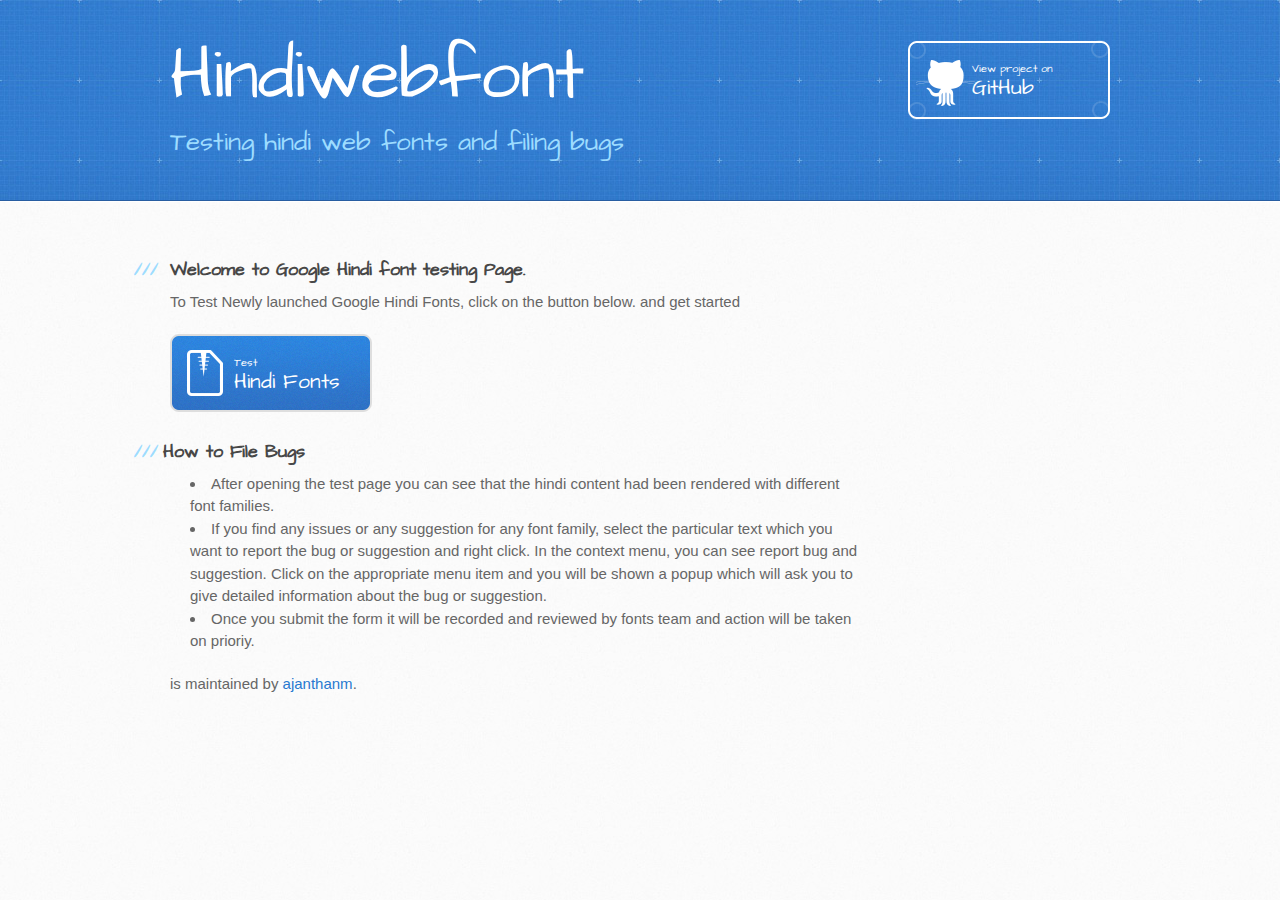
<file: index.html>
<!DOCTYPE html>
<html>
  <head>
    <meta charset='utf-8'>
    <meta http-equiv="X-UA-Compatible" content="chrome=1">
    <meta name="viewport" content="width=device-width, initial-scale=1, maximum-scale=1">
    <link href='https://fonts.googleapis.com/css?family=Architects+Daughter' rel='stylesheet' type='text/css'>
    <link rel="stylesheet" type="text/css" href="stylesheets/stylesheet.css" media="screen" />
    <link rel="stylesheet" type="text/css" href="stylesheets/pygment_trac.css" media="screen" />
    <link rel="stylesheet" type="text/css" href="stylesheets/print.css" media="print" />

    <!--[if lt IE 9]>
    <script src="//html5shiv.googlecode.com/svn/trunk/html5.js"></script>
    <![endif]-->

    <title>Hindiwebfont by ajanthanm</title>
  </head>

  <body>
    <header>
      <div class="inner">
        <h1>Hindiwebfont</h1>
        <h2>Testing hindi web fonts and filing bugs</h2>
        <a href="https://github.com/ajanthanm/hindiwebfont" class="button"><small>View project on</small>GitHub</a>
      </div>
    </header>

    <div id="content-wrapper">
      <div class="inner clearfix">
        <section id="main-content">
          <h3>
<a name="welcome-to-github-pages" class="anchor" href="#welcome-to-github-pages"><span class="octicon octicon-link"></span></a>Welcome to Google Hindi font testing Page.</h3>

<p>To Test Newly launched Google Hindi Fonts, click on the button below. and get started</p>
          <a href="https://ajanthanm.github.io/hindiwebfont/web" class="button">
            <small>Test</small>
            Hindi Fonts
          </a>          
          <h3><a name="how-to-file-bugs" class="anchor" href="#how-to-file-bugs"><span class="octicon octicon-link"></span></a>How to File Bugs</h3>
          <ul>
            <li>
              After opening the test page you can see that the hindi content had been rendered with different font families.
            </li>
            <li>
              If you find any issues or any suggestion for any font family, select the particular text which you want to report the bug or suggestion and right click. In the context menu, you can see report bug and suggestion. Click on the appropriate menu item and you will be shown a popup which will ask you to give detailed information about the bug or suggestion.
            </li>
            <li>
              Once you submit the form it will be recorded and reviewed by fonts team and action will be taken on prioriy.
            </li>
          </ul>

          <!--<a href="https://github.com/ajanthanm/hindiwebfont/zipball/master" class="button">
            <small>Download</small>
            .zip file
          </a>

          <a href="https://github.com/ajanthanm/hindiwebfont/tarball/master" class="button">
            <small>Download</small>
            .tar.gz file
          </a>-->
          <p class="repo-owner"><a href="https://github.com/ajanthanm/hindiwebfont"></a> is maintained by <a href="https://github.com/ajanthanm">ajanthanm</a>.</p>

          <!--<p>This page was generated by <a href="https://pages.github.com">GitHub Pages</a> using the Architect theme by <a href="https://twitter.com/jasonlong">Jason Long</a>.</p>
  <p>If you're using the GitHub for Mac, simply sync your repository and you'll see the new branch.</p>-->
</section>
      </div>
    </div>

  
  </body>
</html>
</file>
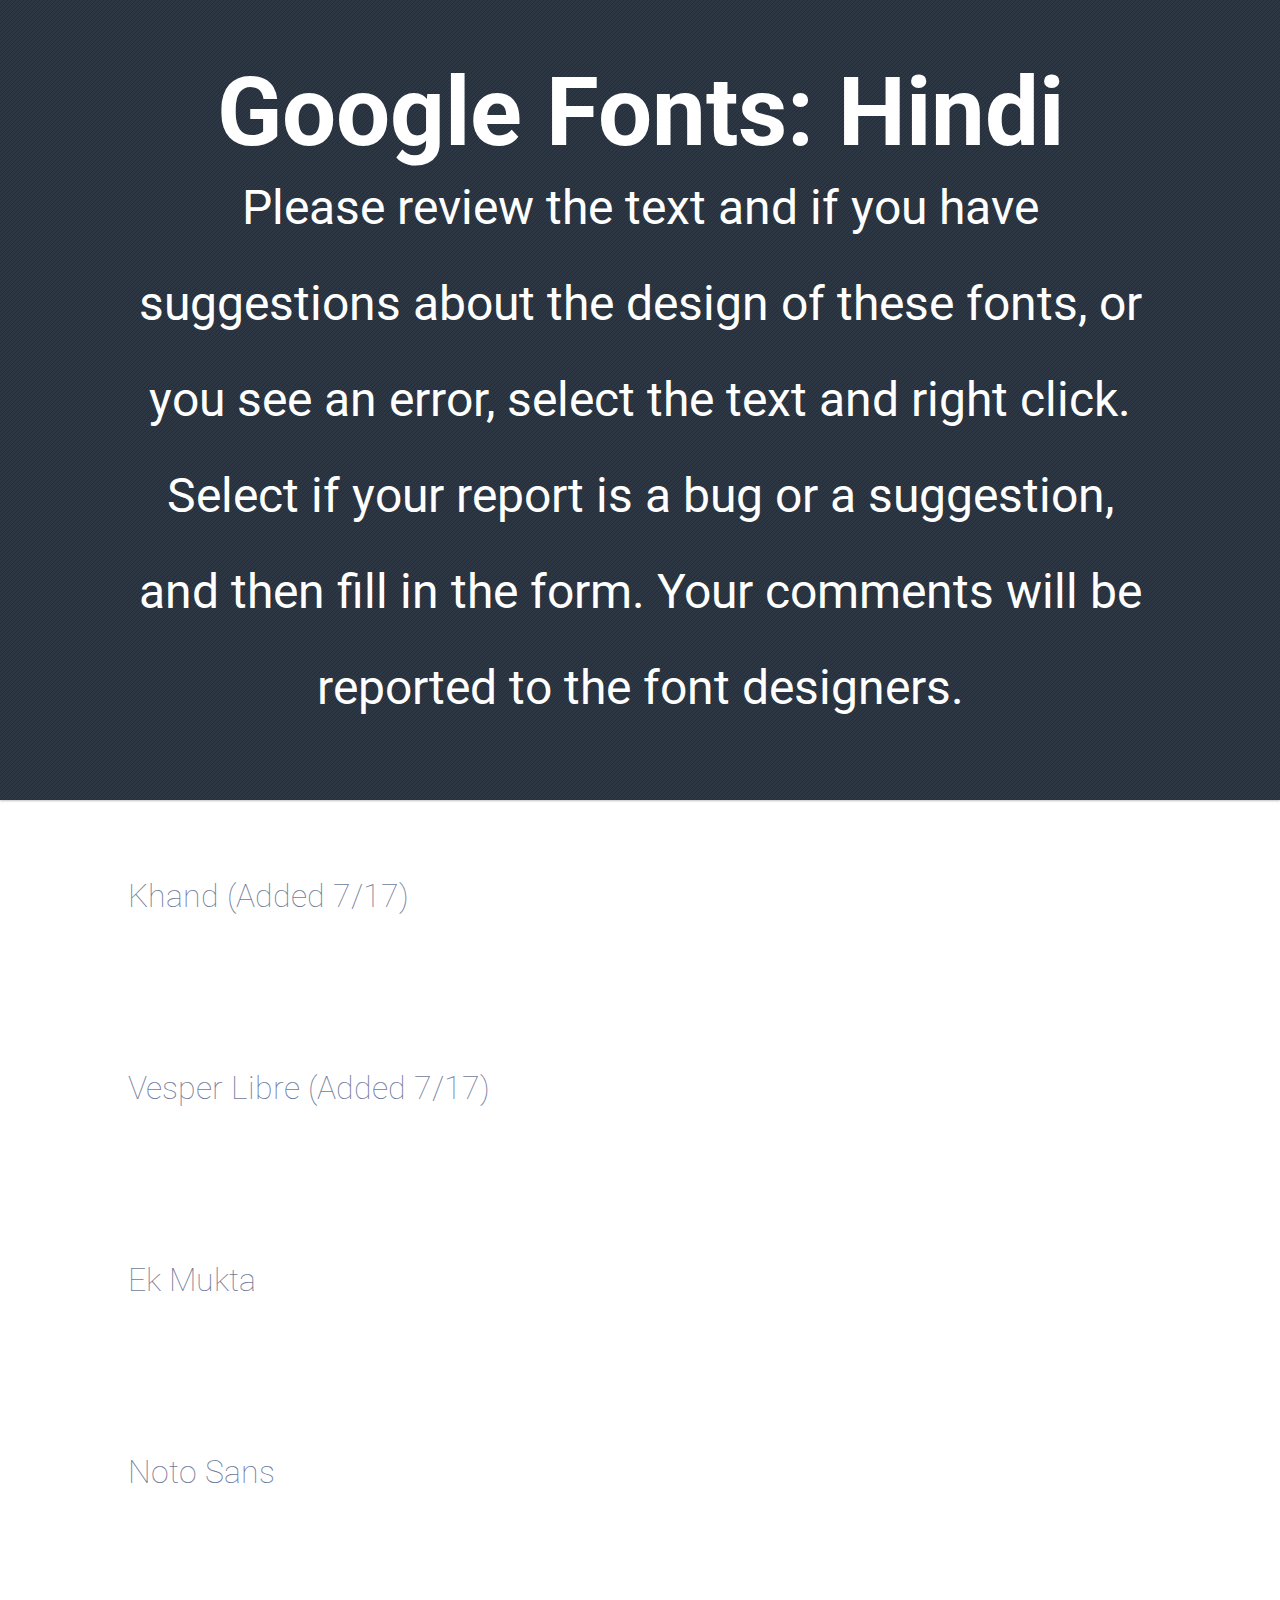
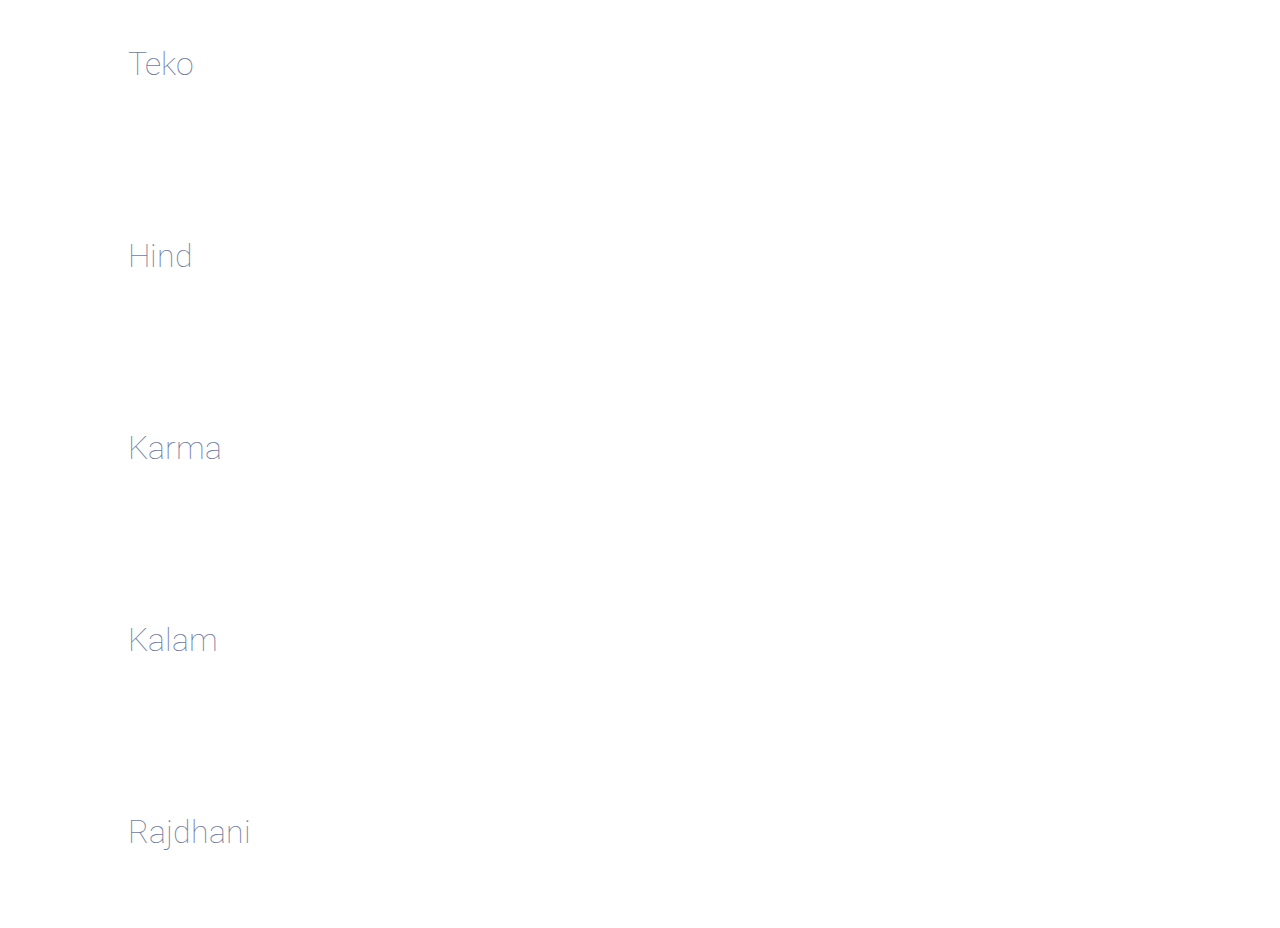
<file: web/index.html>
<!doctype html>
<html>
	<head>
		<link href='http://fonts.googleapis.com/css?family=Roboto:400,700|Rajdhani:300,400,500,600,700|Teko:300,400,500,600,700|Noto+Sans:400,700,400italic,700italic|Khand:300,400,500,600,700|Ek+Mukta:200,300,400,500,600,700,800|Hind:400,500,600,300|Karma:400,300,500,600,700|Vesper+Libre:400,500,700,900|Kalam:400,300,700&amp;subset=latin,devanagari' rel='stylesheet' type='text/css'>
		<title>Test Google Hindi Fonts</title>
		<meta charset="utf-8"/>
		<link rel="shortcut icon" href="/favicon.ico" type="image/x-icon">
		<link rel="icon" href="/favicon.ico" type="image/x-icon">
		<script type="text/javascript" src="http://code.jquery.com/jquery-1.11.1.min.js"></script>
		<link href="style.css" rel="stylesheet" type="text/css">
		<style type="text/css">
		</style>
		<script type="text/javascript">
		var scrolled_val = 0;
		function pageLoad()
		{
			var nVer = navigator.appVersion;
			var nAgt = navigator.userAgent;
			var browserName  = navigator.appName;
			var fullVersion  = ''+parseFloat(navigator.appVersion); 
			var majorVersion = parseInt(navigator.appVersion,10);
			var nameOffset,verOffset,ix;

			// In Opera, the true version is after "Opera" or after "Version"
			if ((verOffset=nAgt.indexOf("Opera"))!=-1) {
			 browserName = "Opera";
			 fullVersion = nAgt.substring(verOffset+6);
			 if ((verOffset=nAgt.indexOf("Version"))!=-1) 
			   fullVersion = nAgt.substring(verOffset+8);
			}
			// In MSIE, the true version is after "MSIE" in userAgent
			else if ((verOffset=nAgt.indexOf("MSIE"))!=-1) {
			 browserName = "Microsoft Internet Explorer";
			 fullVersion = nAgt.substring(verOffset+5);
			}
			// In Chrome, the true version is after "Chrome" 
			else if ((verOffset=nAgt.indexOf("Chrome"))!=-1) {
			 browserName = "Chrome";
			 fullVersion = nAgt.substring(verOffset+7);
			}
			// In Safari, the true version is after "Safari" or after "Version" 
			else if ((verOffset=nAgt.indexOf("Safari"))!=-1) {
			 browserName = "Safari";
			 fullVersion = nAgt.substring(verOffset+7);
			 if ((verOffset=nAgt.indexOf("Version"))!=-1) 
			   fullVersion = nAgt.substring(verOffset+8);
			}
			// In Firefox, the true version is after "Firefox" 
			else if ((verOffset=nAgt.indexOf("Firefox"))!=-1) {
			 browserName = "Firefox";
			 fullVersion = nAgt.substring(verOffset+8);
			}
			// In most other browsers, "name/version" is at the end of userAgent 
			else if ( (nameOffset=nAgt.lastIndexOf(' ')+1) < 
			          (verOffset=nAgt.lastIndexOf('/')) ) 
			{
			 browserName = nAgt.substring(nameOffset,verOffset);
			 fullVersion = nAgt.substring(verOffset+1);
			 if (browserName.toLowerCase()==browserName.toUpperCase()) {
			  browserName = navigator.appName;
			 }
			}
			// trim the fullVersion string at semicolon/space if present
			if ((ix=fullVersion.indexOf(";"))!=-1)
			   fullVersion=fullVersion.substring(0,ix);
			if ((ix=fullVersion.indexOf(" "))!=-1)
			   fullVersion=fullVersion.substring(0,ix);

			majorVersion = parseInt(''+fullVersion,10);
			if (isNaN(majorVersion)) {
			 fullVersion  = ''+parseFloat(navigator.appVersion); 
			 majorVersion = parseInt(navigator.appVersion,10);
			}

			/*document.write(''
			 +'Browser name  = '+browserName+'<br>'
			 +'Full version  = '+fullVersion+'<br>'
			 +'Major version = '+majorVersion+'<br>'
			 +'navigator.appName = '+navigator.appName+'<br>'
			 +'navigator.userAgent = '+navigator.userAgent+'<br>'
			)*/
			var OSName="Unknown OS";
			if (navigator.appVersion.indexOf("Win")!=-1) OSName="Windows";
			if (navigator.appVersion.indexOf("Mac")!=-1) OSName="MacOS";
			if (navigator.appVersion.indexOf("X11")!=-1) OSName="UNIX";
			if (navigator.appVersion.indexOf("Linux")!=-1) OSName="Linux";
			document.getElementById("entry_1467183824").value = ""+OSName+" "+browserName+" "+fullVersion;
			if( /Android|webOS|iPhone|iPad|iPod|BlackBerry|IEMobile|Opera Mini/i.test(navigator.userAgent) ) {
 				document.getElementById("mobrightclick").style.display = "block";
				document.getElementById("reportbox").className = "MobReportBox";
				document.getElementById("entry_1467183824").value = "";
			}
		}
		var entry = "";
		function nah()
		{
			$.ajax ({
				url:"https://spreadsheets.google.com/feeds/cells/1qSk_BXLMSIOJqfUE7s-x5CbQwdy3v3eCqL4ywZPB69I/2/public/basic?alt=json-in-script",
				type: "GET",
				dataType:"xml",
				success: function(data)
				{
					console.log(data['$t'])
				},
				error: function (err)
				{
					var r = String(err.responseText);
					r = r.substr(0, r.length-2); 
					r = r.substr(28);
					r = JSON.parse(r);
					entry = (r.feed.entry[0].content.$t);
					passCheck();
				}
			});
		}
		function passCheck()
		{
			if(true)
			{
				document.getElementById("prot").style.display= "none";
			}
			var el = document.getElementsByClassName("section");
			for (var i = el.length - 1; i > 0; i--) {
				el[i].innerHTML += entry;
			};
		}
		var selectedtxt = "";
		function getSelectionHtml() {
		    var html = "";
		    if (typeof window.getSelection != "undefined") {
		        var sel = window.getSelection();
		        if (sel.rangeCount) {
		            var container = document.createElement("div");
		            for (var i = 0, len = sel.rangeCount; i < len; ++i) {
		                container.appendChild(sel.getRangeAt(i).cloneContents());
		            }
		            html = container.innerHTML;
		        }
		    } else if (typeof document.selection != "undefined") {
		        if (document.selection.type == "Text") {
		            html = document.selection.createRange().htmlText;
		        }
		    }
		    selectedtxt = html;
		}
		if( !(/Android|webOS|iPhone|iPad|iPod|BlackBerry|IEMobile|Opera Mini/i.test(navigator.userAgent)) ) {
		
		var keys = [37, 38, 39, 40];

		function preventDefault(e) {
		  e = e || window.event;
		  if (e.preventDefault)
		      e.preventDefault();
		  e.returnValue = false;  
		}

		function keydown(e) {
		    for (var i = keys.length; i--;) {
		        if (e.keyCode === keys[i]) {
		            preventDefault(e);
		            return;
		        }
		    }
		}

		function wheel(e) {
		  preventDefault(e);
		}

		function disable_scroll() {
		  if (window.addEventListener) {
		      window.addEventListener('DOMMouseScroll', wheel, false);
		  }
		  window.onmousewheel = document.onmousewheel = wheel;
		  document.onkeydown = keydown;
		}

		function enable_scroll() {
		    if (window.removeEventListener) {
		        window.removeEventListener('DOMMouseScroll', wheel, false);
		    }
		    window.onmousewheel = document.onmousewheel = document.onkeydown = null;  
		}		
		function hideContextMenu()
		{
			document.getElementById("contextmenu").style.display = "none";
			enable_scroll();
		}
		if (document.addEventListener) {
        	document.addEventListener('contextmenu', function(e) {
            	//alert("You've tried to open context menu"); //here you draw your own menu
            	var cX = (window.Event) ? e.pageX : event.clientX + (document.documentElement.scrollLeft ? document.documentElement.scrollLeft : document.body.scrollLeft);
				var cY = (window.Event) ? e.pageY : event.clientY + (document.documentElement.scrollTop ? document.documentElement.scrollTop : document.body.scrollTop);
				document.getElementsByClassName("menu")[0].style.top= cY + "px";
				document.getElementsByClassName("menu")[0].style.left= cX + "px";
            	document.getElementById("contextmenu").style.display = "block";
            	getSelectionHtml();
            	disable_scroll();
            	e.preventDefault();
        	}, false);
    	} else {
        	document.attachEvent('oncontextmenu', function() {
            	alert("You've tried to open context menu");
            	window.event.returnValue = false;
        	});
    	}
    	}
    	function reportbug()
    	{
    		//alert(selectedtxt);
    		document.getElementById("reportbox").style.top = scrolled_val+"px";
    		document.getElementById("entry_750643813").value = selectedtxt;
    		document.getElementById("entry_987646626").value = "bug";
    		document.getElementById("reportbox").style.display = "block";
    	}
    	function suggestion()
    	{
    		document.getElementById("entry_750643813").value = selectedtxt;
    		document.getElementById("entry_987646626").value = "Suggestion";
    		document.getElementById("reportbox").style.display = "block";
    	}
    	function closeReport()
    	{

    		document.getElementById("reportbox").style.display = "none";
    	}
    	$(window).scroll( function() { 
    		if( /Android|webOS|iPhone|iPad|iPod|BlackBerry|IEMobile|Opera Mini/i.test(navigator.userAgent) ) {
	 	scrolled_val = $(document).scrollTop().valueOf();
	 	}
	});

		</script>
	</head>
	<body onload="pageLoad(); nah();">
		<div class="section title" >
			<h1>Google Fonts: Hindi</h1>
			<p>Please review the text and if you have suggestions about the design of these fonts, or you see an error, select the text and right click. Select if your report is a bug or a suggestion, and then fill in the form. Your comments will be reported to the font designers.</p>
		</div>

		<div class="section khand">
			<span>Khand (Added 7/17)</span>
		</div>

		<div class="section vesper">
			<span>Vesper Libre (Added 7/17)</span>
		</div>

		<div class="ekmukta section">
			<span>Ek Mukta</span>
		</div>

		<div class="notosans section">
			<span>Noto Sans</span>
		</div>

		<div class="teko section">
			<span>Teko</span>
		</div>

		<div class="hind section">
			<span>Hind</span>
		</div>
		
		<div class="karma section">
			<span>Karma</span>
		</div>

		<div class="kalam section">
			<span>Kalam</span>
		</div>

		<div class="rajdhani section">
			<span>Rajdhani</span>
		</div>


		<div class="prot" id="prot" style="display:none">
			<input type="password" placeholder="Please enter your password" onchange="passCheck(this);" />
		</div>
		<div class="mob-rightclick" id="mobrightclick" onclick="reportbug();">report bug</div>
		<div class="reportbox" id="reportbox">
			<div class="head">Report a Bug or Suggestion</div>
			<div class="form">
				<form id="ss-form" target="hiddeniframe" method="POST" action="https://docs.google.com/forms/d/1zkTfoEAo_crBxoR_CXhne5nd3ySh58FPt-9xuwLkkDA/formResponse">
					<div>
						<label>Your Name:</label>
						<input type="text" id="entry_1270900088" name="entry.1270900088" value="" placeholder="Anonymous"  />
					</div>
					<div>
						<label>Device and Browser<:/label>
						<input type="text" id="entry_1467183824" name="entry.1467183824" value="" placeholder="What kind of computer are you using?"/>
					</div>
					<div>
						<label>Font Name:</label>
						<select id="entry_1700713492" name="entry.1700713492">
							<option value="">Font Name</option>
							<option value="Ek Mukta">Ek Mukta</option>
							<option value="Noto Sans">Noto Sans</option>
							<option value="Hind">Hind</option>
							<option value="Teko">Teko</option>
							<option value="Karma">Karma</option>
							<option value="Kalam">Kalam</option>
							<option value="Rajdhani">Rajdhani</option>
							<option value="Khand">Khand</option>
							<option value="Vesper Libre">Vesper Libre</option>
						</select>
					</div>
					<div>
						<label>Bug or Suggestion</label>
						<input type="text" name="entry.987646626" id="entry_987646626" value="" placeholder="Bug"/>
					</div>
					<div>
						<label>Example Text:</label>
						<input type="text" name="entry.750643813" id="entry_750643813" value="" placeholder="Example Text" />
					</div>
					<div>
						<label>Describe what is wrong, exactly:</label>
						<input type="text" name="entry.1327099886" id="entry_1327099886" value="" placeholder="xample: I think the letter धौं is too wide" />
					</div>
					<div>
						<input id="ss-submit" type="submit" value="Submit" onclick="closeReport(); alert('Thanks for helping!');" name="submit"/>
						<div onclick="closeReport();" class="closebutton">Cancel</div>
					</div>
				</form>
			</div>
		</div>
		<div class="contextmenu" id="contextmenu">
			<div class="wrapper" id="cwrapper" onclick="hideContextMenu();"></div>
			<div class="menu">
				<a onclick="hideContextMenu(); reportbug();">Bug</a><hr>
				<a onclick="hideContextMenu(); suggestion();">Suggestion</a><hr>
				<a onclick="hideContextMenu();">Cancel</a>
			</div>
		</div>
		<iframe src="" id="hiddeniframe" name="hiddeniframe"></iframe>
	</body>
</html>
</file>
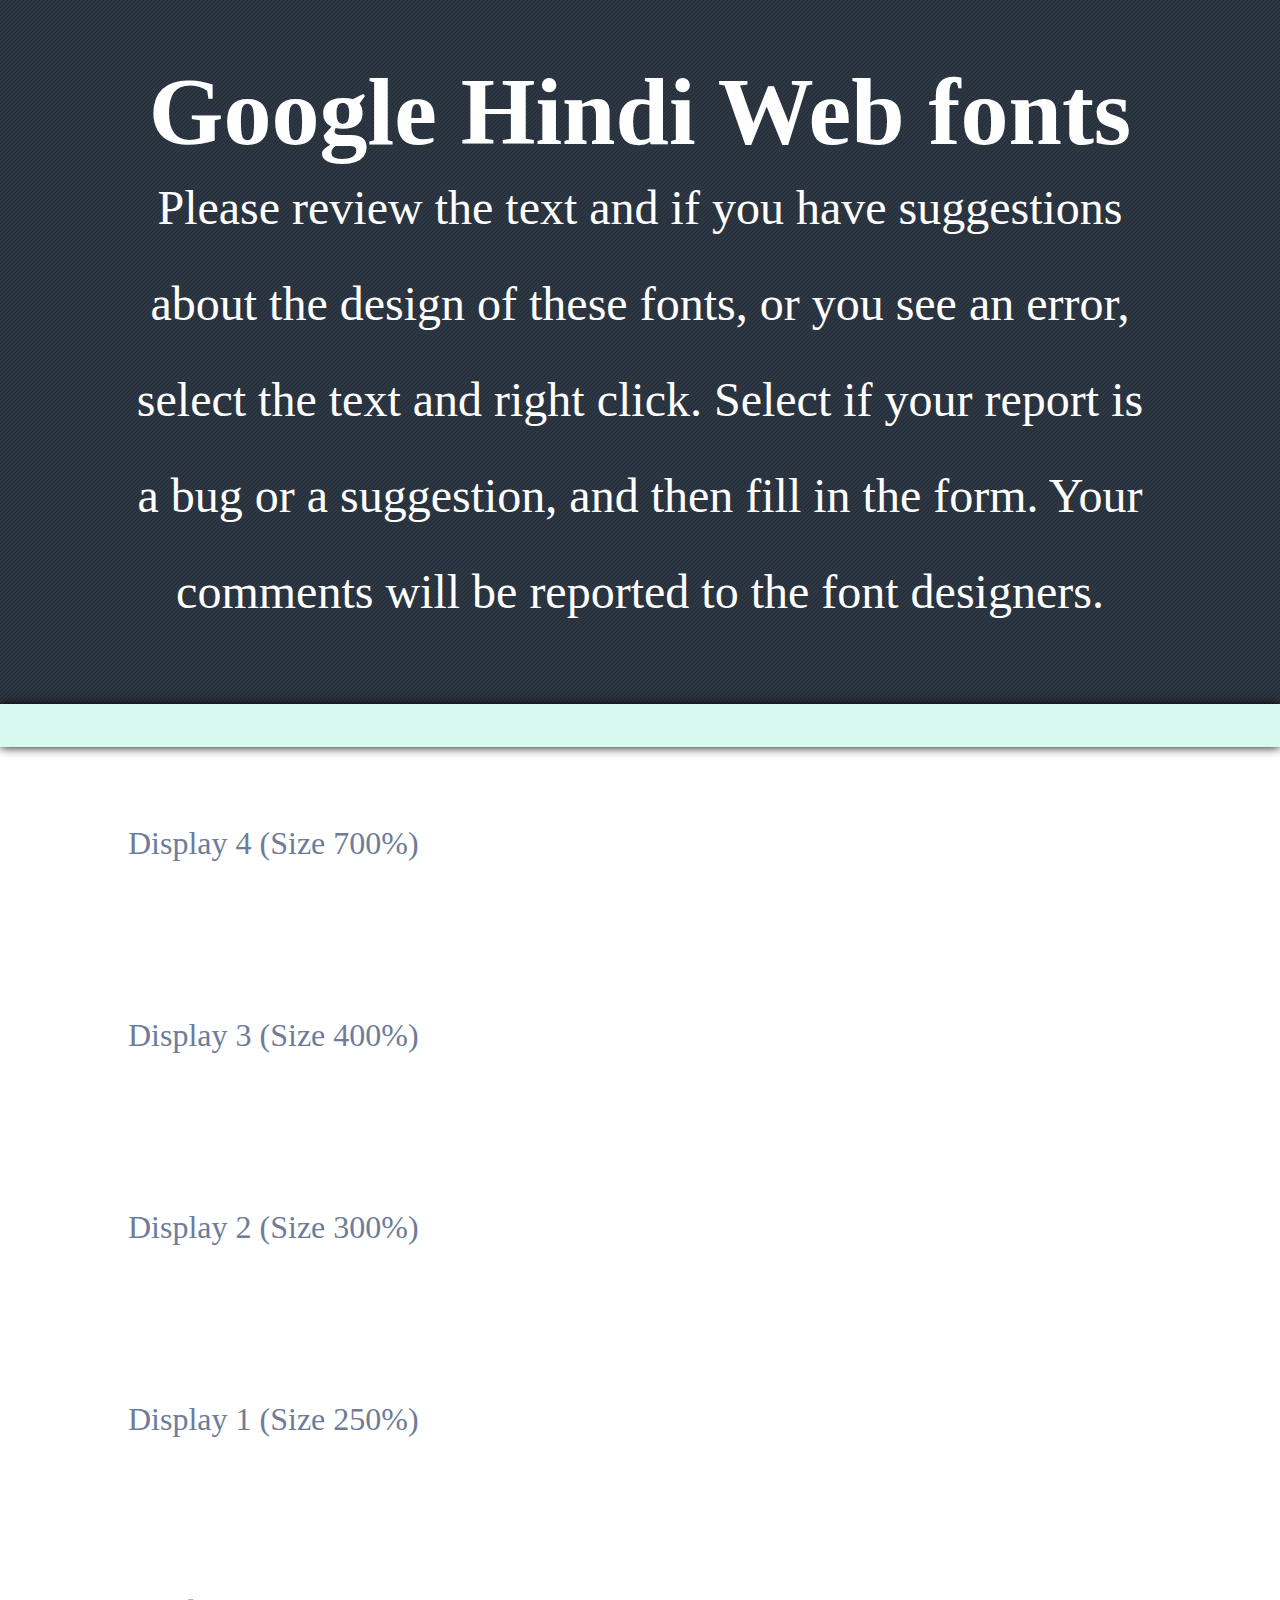
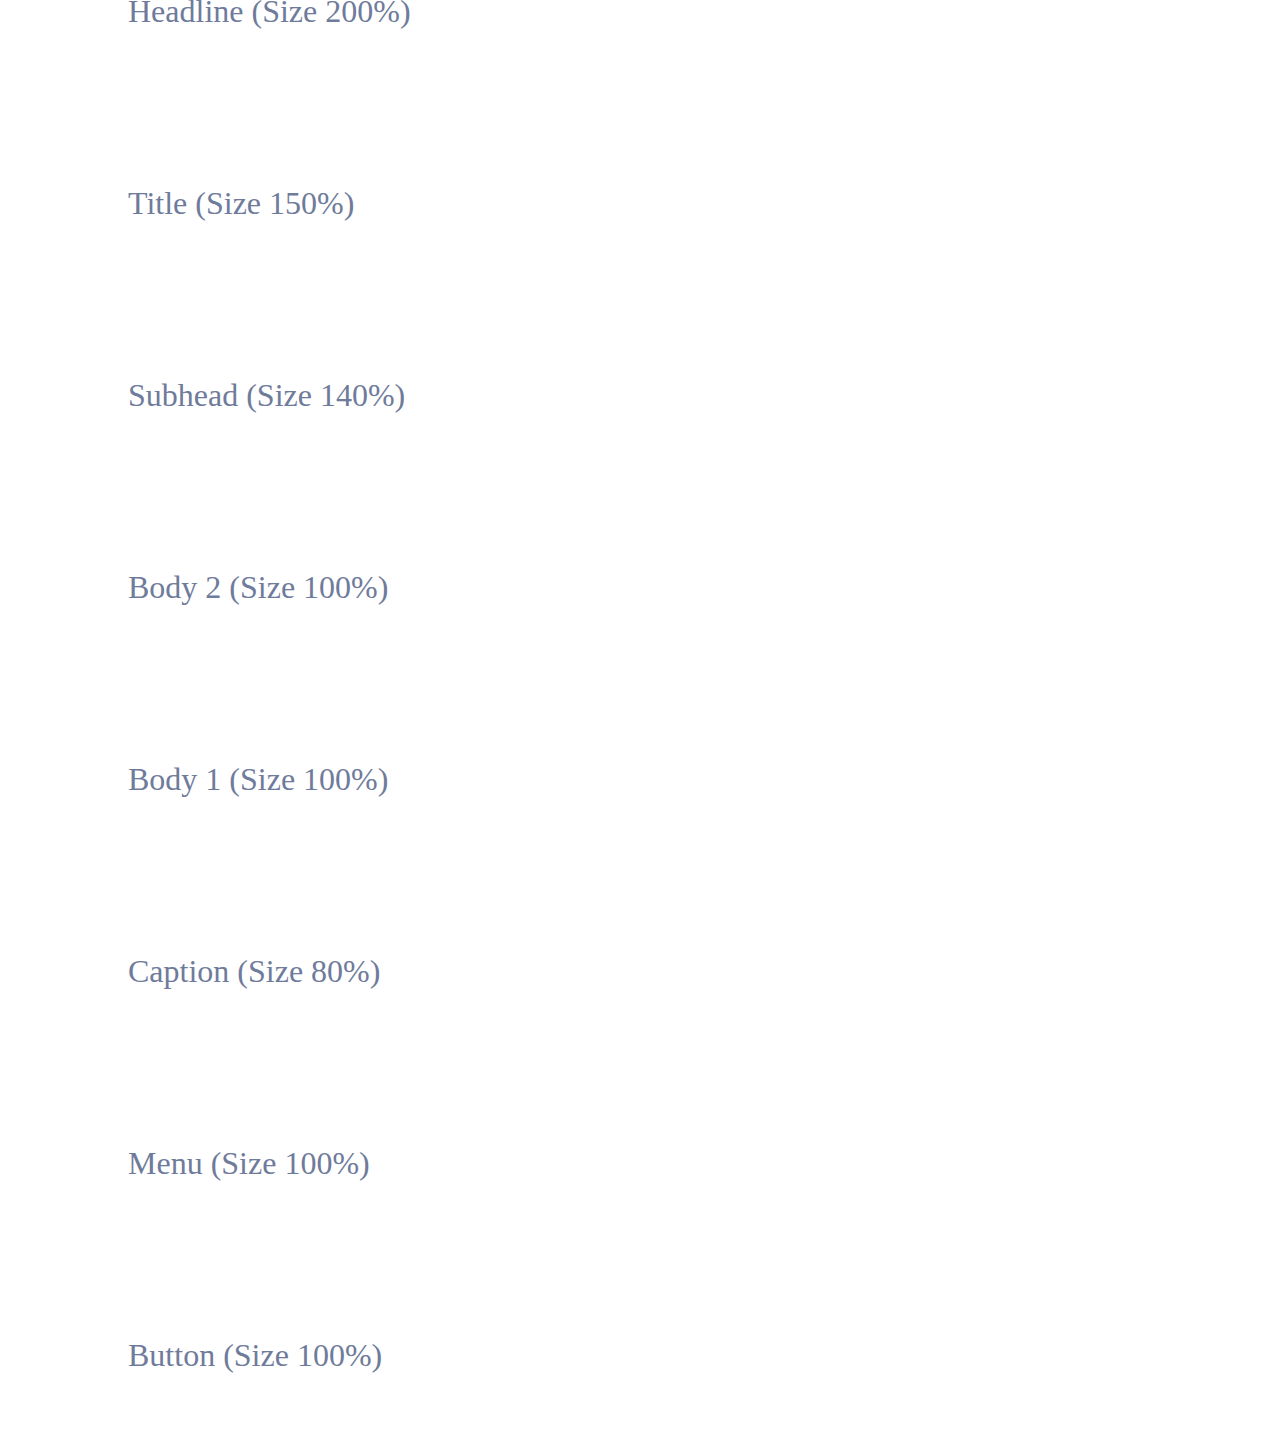
<file: web/v2/index.html>
<!doctype html>
<html>
	<head>
		<title>Test Google Hindi Fonts</title>
		<meta charset="utf-8"/>
		<link rel="shortcut icon" href="/favicon.ico" type="image/x-icon">
		<link rel="icon" href="/favicon.ico" type="image/x-icon">
		<script type="text/javascript" src="http://code.jquery.com/jquery-1.11.1.min.js"></script>
		<link href="style.css" rel="stylesheet" type="text/css">
		<style type="text/css">
		</style>
		<script type="text/javascript" src="master.js"></script>
		<script>
		  (function(i,s,o,g,r,a,m){i['GoogleAnalyticsObject']=r;i[r]=i[r]||function(){
		  (i[r].q=i[r].q||[]).push(arguments)},i[r].l=1*new Date();a=s.createElement(o),
		  m=s.getElementsByTagName(o)[0];a.async=1;a.src=g;m.parentNode.insertBefore(a,m)
		  })(window,document,'script','//www.google-analytics.com/analytics.js','ga');
		
		  ga('create', 'UA-51508847-2', 'auto');
		  ga('send', 'pageview');

		</script>
		<script type="text/javascript">
		var scrolled_val = 0;
		var scrlval =0;
		var navinit = 0;
		var offset;
		function pageLoad()
		{
			var nVer = navigator.appVersion;
			var nAgt = navigator.userAgent;
			var browserName  = navigator.appName;
			var fullVersion  = ''+parseFloat(navigator.appVersion); 
			var majorVersion = parseInt(navigator.appVersion,10);
			var nameOffset,verOffset,ix;

			// In Opera, the true version is after "Opera" or after "Version"
			if ((verOffset=nAgt.indexOf("Opera"))!=-1) {
			 browserName = "Opera";
			 fullVersion = nAgt.substring(verOffset+6);
			 if ((verOffset=nAgt.indexOf("Version"))!=-1) 
			   fullVersion = nAgt.substring(verOffset+8);
			}
			// In MSIE, the true version is after "MSIE" in userAgent
			else if ((verOffset=nAgt.indexOf("MSIE"))!=-1) {
			 browserName = "Microsoft Internet Explorer";
			 fullVersion = nAgt.substring(verOffset+5);
			}
			// In Chrome, the true version is after "Chrome" 
			else if ((verOffset=nAgt.indexOf("Chrome"))!=-1) {
			 browserName = "Chrome";
			 fullVersion = nAgt.substring(verOffset+7);
			}
			// In Safari, the true version is after "Safari" or after "Version" 
			else if ((verOffset=nAgt.indexOf("Safari"))!=-1) {
			 browserName = "Safari";
			 fullVersion = nAgt.substring(verOffset+7);
			 if ((verOffset=nAgt.indexOf("Version"))!=-1) 
			   fullVersion = nAgt.substring(verOffset+8);
			}
			// In Firefox, the true version is after "Firefox" 
			else if ((verOffset=nAgt.indexOf("Firefox"))!=-1) {
			 browserName = "Firefox";
			 fullVersion = nAgt.substring(verOffset+8);
			}
			// In most other browsers, "name/version" is at the end of userAgent 
			else if ( (nameOffset=nAgt.lastIndexOf(' ')+1) < 
			          (verOffset=nAgt.lastIndexOf('/')) ) 
			{
			 browserName = nAgt.substring(nameOffset,verOffset);
			 fullVersion = nAgt.substring(verOffset+1);
			 if (browserName.toLowerCase()==browserName.toUpperCase()) {
			  browserName = navigator.appName;
			 }
			}
			// trim the fullVersion string at semicolon/space if present
			if ((ix=fullVersion.indexOf(";"))!=-1)
			   fullVersion=fullVersion.substring(0,ix);
			if ((ix=fullVersion.indexOf(" "))!=-1)
			   fullVersion=fullVersion.substring(0,ix);

			majorVersion = parseInt(''+fullVersion,10);
			if (isNaN(majorVersion)) {
			 fullVersion  = ''+parseFloat(navigator.appVersion); 
			 majorVersion = parseInt(navigator.appVersion,10);
			}

			/*document.write(''
			 +'Browser name  = '+browserName+'<br>'
			 +'Full version  = '+fullVersion+'<br>'
			 +'Major version = '+majorVersion+'<br>'
			 +'navigator.appName = '+navigator.appName+'<br>'
			 +'navigator.userAgent = '+navigator.userAgent+'<br>'
			)*/
			var OSName="Unknown OS";
			if (navigator.appVersion.indexOf("Win")!=-1) OSName="Windows";
			if (navigator.appVersion.indexOf("Mac")!=-1) OSName="MacOS";
			if (navigator.appVersion.indexOf("X11")!=-1) OSName="UNIX";
			if (navigator.appVersion.indexOf("Linux")!=-1) OSName="Linux";
			document.getElementById("entry_1467183824").value = ""+OSName+" "+browserName+" "+fullVersion;
			if( /Android|webOS|iPhone|iPad|iPod|BlackBerry|IEMobile|Opera Mini/i.test(navigator.userAgent) ) {
 				document.getElementById("mobrightclick").style.display = "block";
				document.getElementById("reportbox").className = "MobReportBox";
				document.getElementById("entry_1467183824").value = "";
			}
		}
		var entry = "";
		function nah()
		{
			loadFont();
			$.ajax ({
				url:"https://spreadsheets.google.com/feeds/cells/1qSk_BXLMSIOJqfUE7s-x5CbQwdy3v3eCqL4ywZPB69I/2/public/basic?alt=json-in-script",
				type: "GET",
				dataType:"xml",
				success: function(data)
				{
					console.log(data['$t'])
				},
				error: function (err)
				{
					var r = String(err.responseText);
					r = r.substr(0, r.length-2); 
					r = r.substr(28);
					r = JSON.parse(r);
					entry = (r.feed.entry[0].content.$t);
					passCheck();
				}
			});
		}
		function passCheck()
		{
			if(true)
			{
				document.getElementById("prot").style.display= "none";
			}
			var el = document.getElementsByClassName("section");
			for (var i = el.length - 1; i > 0; i--) {
				el[i].getElementsByClassName("text")[0].innerHTML = entry;
			};
		}
		var selectedtxt = "";
		function getSelectionHtml() {
		    var html = "";
		    if (typeof window.getSelection != "undefined") {
		        var sel = window.getSelection();
		        if (sel.rangeCount) {
		            var container = document.createElement("div");
		            for (var i = 0, len = sel.rangeCount; i < len; ++i) {
		                container.appendChild(sel.getRangeAt(i).cloneContents());
		            }
		            html = container.innerHTML;
		        }
		    } else if (typeof document.selection != "undefined") {
		        if (document.selection.type == "Text") {
		            html = document.selection.createRange().htmlText;
		        }
		    }
		    selectedtxt = html;
		}
		if( !(/Android|webOS|iPhone|iPad|iPod|BlackBerry|IEMobile|Opera Mini/i.test(navigator.userAgent)) ) {
		
		var keys = [37, 38, 39, 40];

		function preventDefault(e) {
		  e = e || window.event;
		  if (e.preventDefault)
		      e.preventDefault();
		  e.returnValue = false;  
		}

		function keydown(e) {
		    for (var i = keys.length; i--;) {
		        if (e.keyCode === keys[i]) {
		            preventDefault(e);
		            return;
		        }
		    }
		}

		function wheel(e) {
		  preventDefault(e);
		}

		function disable_scroll() {
		  if (window.addEventListener) {
		      window.addEventListener('DOMMouseScroll', wheel, false);
		  }
		  window.onmousewheel = document.onmousewheel = wheel;
		  document.onkeydown = keydown;
		}

		function enable_scroll() {
		    if (window.removeEventListener) {
		        window.removeEventListener('DOMMouseScroll', wheel, false);
		    }
		    window.onmousewheel = document.onmousewheel = document.onkeydown = null;  
		}		
		function hideContextMenu()
		{
			document.getElementById("contextmenu").style.display = "none";
			enable_scroll();
		}
		if (document.addEventListener) {
        	document.addEventListener('contextmenu', function(e) {
            	//alert("You've tried to open context menu"); //here you draw your own menu
            	var cX = (window.Event) ? e.pageX : event.clientX + (document.documentElement.scrollLeft ? document.documentElement.scrollLeft : document.body.scrollLeft);
				var cY = (window.Event) ? e.pageY : event.clientY + (document.documentElement.scrollTop ? document.documentElement.scrollTop : document.body.scrollTop);
				document.getElementsByClassName("menu")[0].style.top= cY + "px";
				document.getElementsByClassName("menu")[0].style.left= cX + "px";
            	document.getElementById("contextmenu").style.display = "block";
            	getSelectionHtml();
            	disable_scroll();
            	e.preventDefault();
        	}, false);
    	} else {
        	document.attachEvent('oncontextmenu', function() {
            	alert("You've tried to open context menu");
            	window.event.returnValue = false;
        	});
    	}
    	}
    	function reportbug()
    	{
    		//alert(selectedtxt);
    		document.getElementById("reportbox").style.top = scrolled_val+"px";
    		document.getElementById("entry_750643813").value = selectedtxt;
    		document.getElementById("entry_987646626").value = "bug";
    		document.getElementById("reportbox").style.display = "block";
    	}
    	function suggestion()
    	{
    		document.getElementById("entry_750643813").value = selectedtxt;
    		document.getElementById("entry_987646626").value = "Suggestion";
    		document.getElementById("reportbox").style.display = "block";
    	}
    	function closeReport()
    	{

    		document.getElementById("reportbox").style.display = "none";
    	}
    	$(window).scroll( function() { 
    		scrlval = $(document).scrollTop().valueOf();
    		if(scrlval >= offset.top)
    		{
    			$("#nav").addClass("navfixed");
    		}
    		else
    		{
    			$("#nav").removeClass("navfixed");
    		}
    		if( /Android|webOS|iPhone|iPad|iPod|BlackBerry|IEMobile|Opera Mini/i.test(navigator.userAgent) ) {
	 		scrolled_val = $(document).scrollTop().valueOf();
	 	}
	});
		</script>
	</head>
	<body onload="">
		<div class="section title" >
			<h1>Google Hindi Web fonts</h1>
			<p>Please review the text and if you have suggestions about the design of these fonts, or you see an error, select the text and right click. Select if your report is a bug or a suggestion, and then fill in the form. Your comments will be reported to the font designers.</p>
		</div>
		<div id="nav" class="nav">
			<ul class="navul">
			</ul>
		</div>
		<div class="heading section" title="green1" style="display:none;"><span>Ek Mukta</span></div>
		<div class="section" title="green2">
			<span class="ekmukta">Display 4 (Size 700%)</span>
			<p class="text" style="font-size:700%; font-weight:300; line-height:150%;" ></p>
		</div>
		<div class="section" title="green2">
			<span class="ekmukta">Display 3 (Size 400%)</span>
			<p class="text" style="font-size:400%; line-height:200%;"></p>
		</div>
		<div class="section" title="green2">
			<span class="ekmukta">Display 2 (Size 300%)</span>
			<p class="text" style="font-size:300%; line-height:200%;"></p>
		</div>
		<div class="section" title="green2">
			<span class="ekmukta">Display 1 (Size 250%)</span>
			<p class="text" style="font-size:250%; line-height:200%;"></p>
		</div>
		<div class="section" title="green2">
			<span class="ekmukta">Headline (Size 200%)</span>
			<p class="text" style="font-size:200%; line-height:200%;"></p>
		</div>
		<div class="section" title="green2">
			<span class="ekmukta">Title (Size 150%)</span>
			<p class="text" style="font-size:150%; font-weight:500; line-height:150%;"></p>
		</div>
		<div class="section" title="green2">
			<span class="ekmukta">Subhead (Size 140%)</span>
			<p class="text" style="font-size:140%; font-weight:300; line-height:150%;"></p>
		</div>
		<div class="section" title="green2">
			<span class="ekmukta">Body 2 (Size 100%)</span>
			<p class="text" style="font-size:100%; font-weight:400; line-height:150%;"></p>
		</div>
		<div class="section" title="green2">
			<span>Body 1 (Size 100%)</span>
			<p class="text" style="font-size:100%; font-weight:300; line-height:150%;"></p>
		</div>
		<div class="section" title="green2">
			<span>Caption (Size 80%)</span>
			<p class="text" style="font-size:80%; font-weight:300; line-height:150%;"></p>
		</div>
		<div class="section" title="green2">
			<span>Menu (Size 100%)</span>
			<p class="text" style="font-size:100%; font-weight:400; line-height:150%;"></p>
		</div>
		<div class="section" title="green2">
			<span>Button (Size 100%)</span>
			<p class="text" style="font-size:100%; font-weight:400; line-height:150%;"></p>
		</div>
		<div class="prot" id="prot" style="display:none">
			<input type="password" placeholder="Please enter your password" onchange="passCheck(this);" />
		</div>
		<div class="mob-rightclick" id="mobrightclick" onclick="reportbug();">report bug</div>
		<div class="reportbox" id="reportbox">
			<div class="head">Report a Bug or Suggestion</div>
			<div class="form">
				<form id="ss-form" target="hiddeniframe" method="POST" action="https://docs.google.com/forms/d/1zkTfoEAo_crBxoR_CXhne5nd3ySh58FPt-9xuwLkkDA/formResponse">
					<div>
						<label>Your Name:</label>
						<input type="text" id="entry_1270900088" name="entry.1270900088" value="" placeholder="Anonymous"  />
					</div>
					<div>
						<label>Device and Browser:</label>
						<input type="text" id="entry_1467183824" name="entry.1467183824" value="" placeholder="What kind of computer are you using?"/>
					</div>
					<div>
						<label>Font Name: </label>
						<select id="entry_1700713492" name="entry.1700713492">
						</select>
					</div>
					<div>
						<label>Bug or Suggestion: </label>
						<input type="text" name="entry.987646626" id="entry_987646626" value="" placeholder="Bug"/>
					</div>
					<div>
						<label>Example Text: </label>
						<input type="text" name="entry.750643813" id="entry_750643813" value="" placeholder="Example Text" />
					</div>
					<div>
						<label>Describe what is wrong, exactly:</label>
						<textarea name="entry.1327099886" id="entry_1327099886" placeholder="Example: I think the letter धौं is too wide" ></textarea>
					</div>
					<div>
						<input id="ss-submit" type="submit" value="Submit" onclick="closeReport(); alert('Thanks for helping!');" name="submit"/>
						<div onclick="closeReport();" class="closebutton">Close</div>
					</div>
				</form>
			</div>
		</div>
		<div class="contextmenu" id="contextmenu">
			<div class="wrapper" id="cwrapper" onclick="hideContextMenu();"></div>
			<div class="menu">
				<a onclick="hideContextMenu(); reportbug();">Bug</a><hr>
				<a onclick="hideContextMenu(); suggestion();">Suggestion</a><hr>
				<a onclick="hideContextMenu();">Cancel</a>
			</div>
		</div>
		<iframe src="" id="hiddeniframe" name="hiddeniframe"></iframe>
	</body>
</html>
</file>
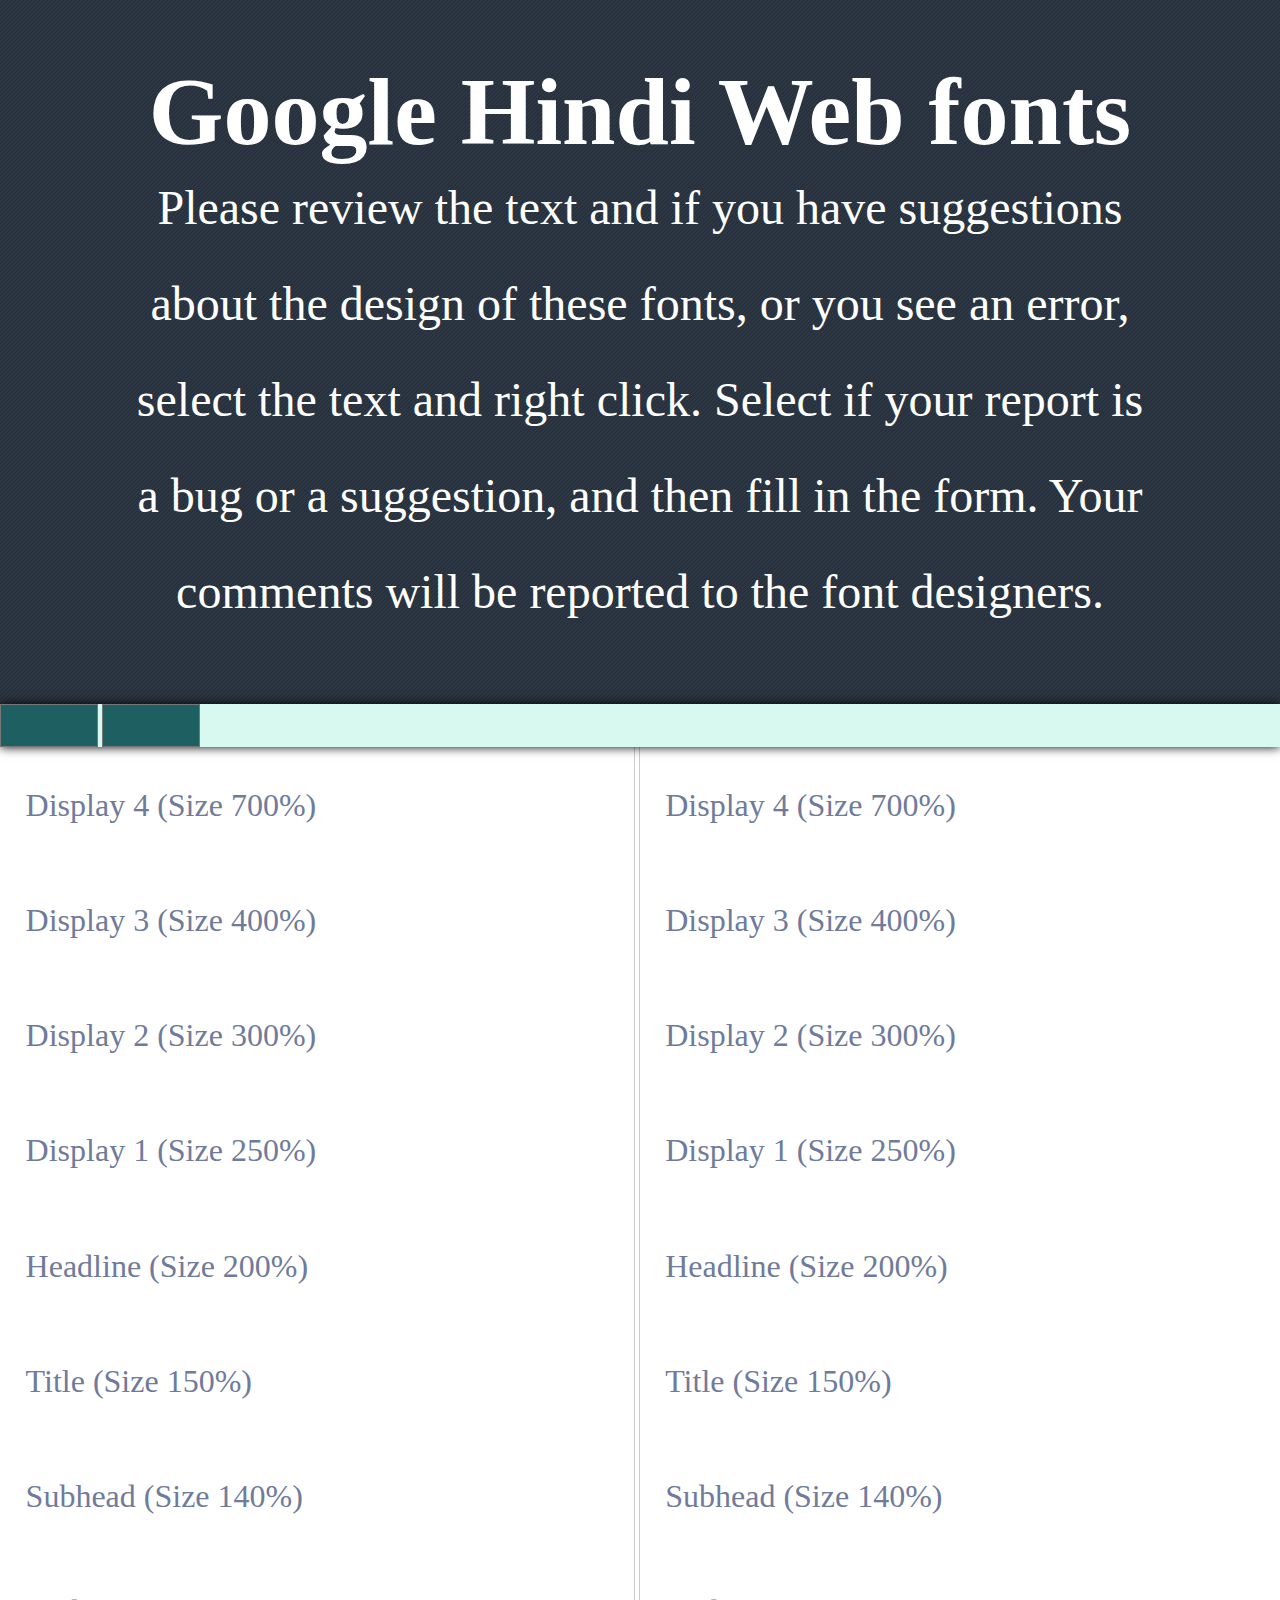
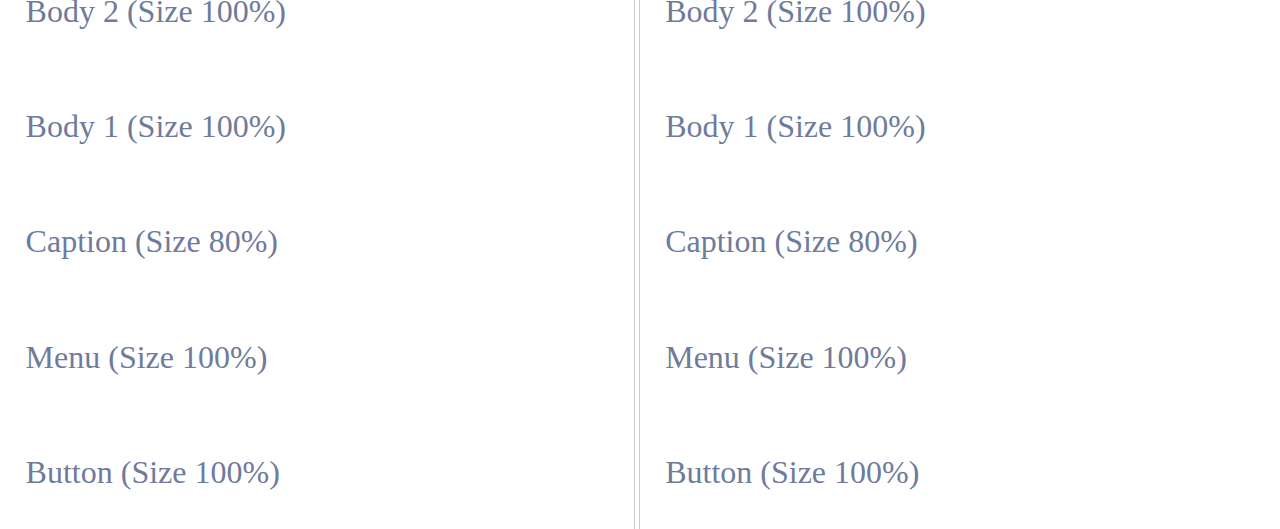
<file: web/compare.html>
<!doctype html>
<html>
	<head>
		<title>Test Google Hindi Fonts</title>
		<meta charset="utf-8"/>
		<link rel="shortcut icon" href="/favicon.ico" type="image/x-icon">
		<link rel="icon" href="/favicon.ico" type="image/x-icon">
		<script type="text/javascript" src="http://code.jquery.com/jquery-1.11.1.min.js"></script>
		<link href="style.css" rel="stylesheet" type="text/css">
		<style type="text/css">
		</style>
		<script type="text/javascript" src="compare.js"></script>
		<script>
		  (function(i,s,o,g,r,a,m){i['GoogleAnalyticsObject']=r;i[r]=i[r]||function(){
		  (i[r].q=i[r].q||[]).push(arguments)},i[r].l=1*new Date();a=s.createElement(o),
		  m=s.getElementsByTagName(o)[0];a.async=1;a.src=g;m.parentNode.insertBefore(a,m)
		  })(window,document,'script','//www.google-analytics.com/analytics.js','ga');
		
		  ga('create', 'UA-51508847-2', 'auto');
		  ga('send', 'pageview');

		</script>
		<script type="text/javascript">
		var scrolled_val = 0;
		var scrlval =0;
		var navinit = 0;
		var offset;
		function pageLoad()
		{
			var nVer = navigator.appVersion;
			var nAgt = navigator.userAgent;
			var browserName  = navigator.appName;
			var fullVersion  = ''+parseFloat(navigator.appVersion); 
			var majorVersion = parseInt(navigator.appVersion,10);
			var nameOffset,verOffset,ix;

			// In Opera, the true version is after "Opera" or after "Version"
			if ((verOffset=nAgt.indexOf("Opera"))!=-1) {
			 browserName = "Opera";
			 fullVersion = nAgt.substring(verOffset+6);
			 if ((verOffset=nAgt.indexOf("Version"))!=-1) 
			   fullVersion = nAgt.substring(verOffset+8);
			}
			// In MSIE, the true version is after "MSIE" in userAgent
			else if ((verOffset=nAgt.indexOf("MSIE"))!=-1) {
			 browserName = "Microsoft Internet Explorer";
			 fullVersion = nAgt.substring(verOffset+5);
			}
			// In Chrome, the true version is after "Chrome" 
			else if ((verOffset=nAgt.indexOf("Chrome"))!=-1) {
			 browserName = "Chrome";
			 fullVersion = nAgt.substring(verOffset+7);
			}
			// In Safari, the true version is after "Safari" or after "Version" 
			else if ((verOffset=nAgt.indexOf("Safari"))!=-1) {
			 browserName = "Safari";
			 fullVersion = nAgt.substring(verOffset+7);
			 if ((verOffset=nAgt.indexOf("Version"))!=-1) 
			   fullVersion = nAgt.substring(verOffset+8);
			}
			// In Firefox, the true version is after "Firefox" 
			else if ((verOffset=nAgt.indexOf("Firefox"))!=-1) {
			 browserName = "Firefox";
			 fullVersion = nAgt.substring(verOffset+8);
			}
			// In most other browsers, "name/version" is at the end of userAgent 
			else if ( (nameOffset=nAgt.lastIndexOf(' ')+1) < 
			          (verOffset=nAgt.lastIndexOf('/')) ) 
			{
			 browserName = nAgt.substring(nameOffset,verOffset);
			 fullVersion = nAgt.substring(verOffset+1);
			 if (browserName.toLowerCase()==browserName.toUpperCase()) {
			  browserName = navigator.appName;
			 }
			}
			// trim the fullVersion string at semicolon/space if present
			if ((ix=fullVersion.indexOf(";"))!=-1)
			   fullVersion=fullVersion.substring(0,ix);
			if ((ix=fullVersion.indexOf(" "))!=-1)
			   fullVersion=fullVersion.substring(0,ix);

			majorVersion = parseInt(''+fullVersion,10);
			if (isNaN(majorVersion)) {
			 fullVersion  = ''+parseFloat(navigator.appVersion); 
			 majorVersion = parseInt(navigator.appVersion,10);
			}

			/*document.write(''
			 +'Browser name  = '+browserName+'<br>'
			 +'Full version  = '+fullVersion+'<br>'
			 +'Major version = '+majorVersion+'<br>'
			 +'navigator.appName = '+navigator.appName+'<br>'
			 +'navigator.userAgent = '+navigator.userAgent+'<br>'
			)*/
			var OSName="Unknown OS";
			if (navigator.appVersion.indexOf("Win")!=-1) OSName="Windows";
			if (navigator.appVersion.indexOf("Mac")!=-1) OSName="MacOS";
			if (navigator.appVersion.indexOf("X11")!=-1) OSName="UNIX";
			if (navigator.appVersion.indexOf("Linux")!=-1) OSName="Linux";
			document.getElementById("entry_1467183824").value = ""+OSName+" "+browserName+" "+fullVersion;
			if( /Android|webOS|iPhone|iPad|iPod|BlackBerry|IEMobile|Opera Mini/i.test(navigator.userAgent) ) {
 				document.getElementById("mobrightclick").style.display = "block";
				document.getElementById("reportbox").className = "MobReportBox";
				document.getElementById("entry_1467183824").value = "";
			}
		}
		var entry = "";
		function nah()
		{
			loadFont();
			$.ajax ({
				url:"https://spreadsheets.google.com/feeds/cells/1qSk_BXLMSIOJqfUE7s-x5CbQwdy3v3eCqL4ywZPB69I/2/public/basic?alt=json-in-script",
				type: "GET",
				dataType:"xml",
				success: function(data)
				{
					console.log(data['$t'])
				},
				error: function (err)
				{
					var r = String(err.responseText);
					r = r.substr(0, r.length-2); 
					r = r.substr(28);
					r = JSON.parse(r);
					entry = (r.feed.entry[0].content.$t);
					passCheck();
				}
			});
		}
		function passCheck()
		{
			if(true)
			{
				document.getElementById("prot").style.display= "none";
			}
			var el = document.getElementsByClassName("section");
			for (var i = el.length - 1; i > 0; i--) {
				el[i].getElementsByClassName("text")[0].innerHTML = entry;
			};
		}
		var selectedtxt = "";
		function getSelectionHtml() {
		    var html = "";
		    if (typeof window.getSelection != "undefined") {
		        var sel = window.getSelection();
		        if (sel.rangeCount) {
		            var container = document.createElement("div");
		            for (var i = 0, len = sel.rangeCount; i < len; ++i) {
		                container.appendChild(sel.getRangeAt(i).cloneContents());
		            }
		            html = container.innerHTML;
		        }
		    } else if (typeof document.selection != "undefined") {
		        if (document.selection.type == "Text") {
		            html = document.selection.createRange().htmlText;
		        }
		    }
		    selectedtxt = html;
		}
		if( !(/Android|webOS|iPhone|iPad|iPod|BlackBerry|IEMobile|Opera Mini/i.test(navigator.userAgent)) ) {
		
		var keys = [37, 38, 39, 40];

		function preventDefault(e) {
		  e = e || window.event;
		  if (e.preventDefault)
		      e.preventDefault();
		  e.returnValue = false;  
		}

		function keydown(e) {
		    for (var i = keys.length; i--;) {
		        if (e.keyCode === keys[i]) {
		            preventDefault(e);
		            return;
		        }
		    }
		}

		function wheel(e) {
		  preventDefault(e);
		}

		function disable_scroll() {
		  if (window.addEventListener) {
		      window.addEventListener('DOMMouseScroll', wheel, false);
		  }
		  window.onmousewheel = document.onmousewheel = wheel;
		  document.onkeydown = keydown;
		}

		function enable_scroll() {
		    if (window.removeEventListener) {
		        window.removeEventListener('DOMMouseScroll', wheel, false);
		    }
		    window.onmousewheel = document.onmousewheel = document.onkeydown = null;  
		}		
		function hideContextMenu()
		{
			document.getElementById("contextmenu").style.display = "none";
			enable_scroll();
		}
		if (document.addEventListener) {
        	document.addEventListener('contextmenu', function(e) {
            	//alert("You've tried to open context menu"); //here you draw your own menu
            	var cX = (window.Event) ? e.pageX : event.clientX + (document.documentElement.scrollLeft ? document.documentElement.scrollLeft : document.body.scrollLeft);
				var cY = (window.Event) ? e.pageY : event.clientY + (document.documentElement.scrollTop ? document.documentElement.scrollTop : document.body.scrollTop);
				document.getElementsByClassName("menu")[0].style.top= cY + "px";
				document.getElementsByClassName("menu")[0].style.left= cX + "px";
            	document.getElementById("contextmenu").style.display = "block";
            	getSelectionHtml();
            	disable_scroll();
            	e.preventDefault();
        	}, false);
    	} else {
        	document.attachEvent('oncontextmenu', function() {
            	alert("You've tried to open context menu");
            	window.event.returnValue = false;
        	});
    	}
    	}
    	function reportbug()
    	{
    		//alert(selectedtxt);
    		document.getElementById("reportbox").style.top = scrolled_val+"px";
    		document.getElementById("entry_750643813").value = selectedtxt;
    		document.getElementById("entry_987646626").value = "bug";
    		document.getElementById("reportbox").style.display = "block";
    	}
    	function suggestion()
    	{
    		document.getElementById("entry_750643813").value = selectedtxt;
    		document.getElementById("entry_987646626").value = "Suggestion";
    		document.getElementById("reportbox").style.display = "block";
    	}
    	function closeReport()
    	{

    		document.getElementById("reportbox").style.display = "none";
    	}
    	$(window).scroll( function() { 
    		scrlval = $(document).scrollTop().valueOf();
    		if(scrlval >= offset.top)
    		{
    			$("#nav").addClass("navfixed");
    		}
    		else
    		{
    			$("#nav").removeClass("navfixed");
    		}
    		if( /Android|webOS|iPhone|iPad|iPod|BlackBerry|IEMobile|Opera Mini/i.test(navigator.userAgent) ) {
	 		scrolled_val = $(document).scrollTop().valueOf();
	 	}
	});
		</script>
	</head>
	<body onload="">
		<div class="section title" >
			<h1>Google Hindi Web fonts</h1>
			<p>Please review the text and if you have suggestions about the design of these fonts, or you see an error, select the text and right click. Select if your report is a bug or a suggestion, and then fill in the form. Your comments will be reported to the font designers.</p>
		</div>
		<div id="nav" class="nav">
			<ul class="navul">

			</ul>
			<select class="tab1" id="tab1" onchange="fontChange(this.value, 1);"></select>
			<select class="tab2" id="tab2" onchange="fontChange(this.value, 2);"></select>
		</div>
		<div class="heading section" title="green1" style="display:none;"><span>Ek Mukta</span></div>
		<div class="section twoside"  title="tab1">
			<span class="ekmukta">Display 4 (Size 700%)</span>
			<p class="text" style="font-size:700%; font-weight:300; line-height:150%;" ></p>
		</div>
		<div class="section twoside"  title="tab2">
			<span class="ekmukta">Display 4 (Size 700%)</span>
			<p class="text" style="font-size:700%; font-weight:300; line-height:150%;" ></p>
		</div>

		<div class="section twoside"  title="tab1">
			<span class="ekmukta">Display 3 (Size 400%)</span>
			<p class="text" style="font-size:400%; line-height:200%;"></p>
		</div>
		<div class="section twoside"  title="tab2">
			<span class="ekmukta">Display 3 (Size 400%)</span>
			<p class="text" style="font-size:400%; line-height:200%;"></p>
		</div>

		<div class="section twoside"  title="tab1">
			<span class="ekmukta">Display 2 (Size 300%)</span>
			<p class="text" style="font-size:300%; line-height:200%;"></p>
		</div>
		<div class="section twoside"  title="tab2">
			<span class="ekmukta">Display 2 (Size 300%)</span>
			<p class="text" style="font-size:300%; line-height:200%;"></p>
		</div>

		<div class="section twoside"  title="tab1">
			<span class="ekmukta">Display 1 (Size 250%)</span>
			<p class="text" style="font-size:250%; line-height:200%;"></p>
		</div>
		<div class="section twoside"  title="tab2">
			<span class="ekmukta">Display 1 (Size 250%)</span>
			<p class="text" style="font-size:250%; line-height:200%;"></p>
		</div>

		<div class="section twoside"  title="tab1">
			<span class="ekmukta">Headline (Size 200%)</span>
			<p class="text" style="font-size:200%; line-height:200%;"></p>
		</div>
		<div class="section twoside"  title="tab2">
			<span class="ekmukta">Headline (Size 200%)</span>
			<p class="text" style="font-size:200%; line-height:200%;"></p>
		</div>

		<div class="section twoside"  title="tab1">
			<span class="ekmukta">Title (Size 150%)</span>
			<p class="text" style="font-size:150%; font-weight:500; line-height:150%;"></p>
		</div>
		<div class="section twoside"  title="tab2">
			<span class="ekmukta">Title (Size 150%)</span>
			<p class="text" style="font-size:150%; font-weight:500; line-height:150%;"></p>
		</div>

		<div class="section twoside"  title="tab1">
			<span class="ekmukta">Subhead (Size 140%)</span>
			<p class="text" style="font-size:140%; font-weight:300; line-height:150%;"></p>
		</div>
		<div class="section twoside"  title="tab2">
			<span class="ekmukta">Subhead (Size 140%)</span>
			<p class="text" style="font-size:140%; font-weight:300; line-height:150%;"></p>
		</div>

		<div class="section twoside"  title="tab1">
			<span class="ekmukta">Body 2 (Size 100%)</span>
			<p class="text" style="font-size:100%; font-weight:400; line-height:150%;"></p>
		</div>
		<div class="section twoside"  title="tab2">
			<span class="ekmukta">Body 2 (Size 100%)</span>
			<p class="text" style="font-size:100%; font-weight:400; line-height:150%;"></p>
		</div>

		<div class="section twoside"  title="tab1">
			<span>Body 1 (Size 100%)</span>
			<p class="text" style="font-size:100%; font-weight:300; line-height:150%;"></p>
		</div>
		<div class="section twoside"  title="tab2">
			<span>Body 1 (Size 100%)</span>
			<p class="text" style="font-size:100%; font-weight:300; line-height:150%;"></p>
		</div>

		<div class="section twoside"  title="tab1">
			<span>Caption (Size 80%)</span>
			<p class="text" style="font-size:80%; font-weight:300; line-height:150%;"></p>
		</div>
		<div class="section twoside"  title="tab2">
			<span>Caption (Size 80%)</span>
			<p class="text" style="font-size:80%; font-weight:300; line-height:150%;"></p>
		</div>

		<div class="section twoside"  title="tab1">
			<span>Menu (Size 100%)</span>
			<p class="text" style="font-size:100%; font-weight:400; line-height:150%;"></p>
		</div>
		<div class="section twoside"  title="tab2">
			<span>Menu (Size 100%)</span>
			<p class="text" style="font-size:100%; font-weight:400; line-height:150%;"></p>
		</div>

		<div class="section twoside"  title="tab1">
			<span>Button (Size 100%)</span>
			<p class="text" style="font-size:100%; font-weight:400; line-height:150%;"></p>
		</div>
		<div class="section twoside"  title="tab2">
			<span>Button (Size 100%)</span>
			<p class="text" style="font-size:100%; font-weight:400; line-height:150%;"></p>
		</div>

		<div class="prot" id="prot" style="display:none">
			<input type="password" placeholder="Please enter your password" onchange="passCheck(this);" />
		</div>
		<div class="mob-rightclick" id="mobrightclick" onclick="reportbug();">report bug</div>
		<div class="reportbox" id="reportbox">
			<div class="head">Report a Bug or Suggestion</div>
			<div class="form">
				<form id="ss-form" target="hiddeniframe" method="POST" action="https://docs.google.com/forms/d/1zkTfoEAo_crBxoR_CXhne5nd3ySh58FPt-9xuwLkkDA/formResponse">
					<div>
						<label>Your Name:</label>
						<input type="text" id="entry_1270900088" name="entry.1270900088" value="" placeholder="Anonymous"  />
					</div>
					<div>
						<label>Device and Browser:</label>
						<input type="text" id="entry_1467183824" name="entry.1467183824" value="" placeholder="What kind of computer are you using?"/>
					</div>
					<div>
						<label>Font Name: </label>
						<select id="entry_1700713492" name="entry.1700713492">
						</select>
					</div>
					<div>
						<label>Bug or Suggestion: </label>
						<input type="text" name="entry.987646626" id="entry_987646626" value="" placeholder="Bug"/>
					</div>
					<div>
						<label>Example Text: </label>
						<input type="text" name="entry.750643813" id="entry_750643813" value="" placeholder="Example Text" />
					</div>
					<div>
						<label>Describe what is wrong, exactly:</label>
						<textarea name="entry.1327099886" id="entry_1327099886" placeholder="Example: I think the letter धौं is too wide" ></textarea>
					</div>
					<div>
						<input id="ss-submit" type="submit" value="Submit" onclick="closeReport(); alert('Thanks for helping!');" name="submit"/>
						<div onclick="closeReport();" class="closebutton">Close</div>
					</div>
				</form>
			</div>
		</div>
		<div class="contextmenu" id="contextmenu">
			<div class="wrapper" id="cwrapper" onclick="hideContextMenu();"></div>
			<div class="menu">
				<a onclick="hideContextMenu(); reportbug();">Bug</a><hr>
				<a onclick="hideContextMenu(); suggestion();">Suggestion</a><hr>
				<a onclick="hideContextMenu();">Cancel</a>
			</div>
		</div>
		<iframe src="" id="hiddeniframe" name="hiddeniframe"></iframe>
	</body>
</html>
</file>
<file: stylesheets/pygment_trac.css>
.highlight  { background: #ffffff; }
.highlight .c { color: #999988; font-style: italic } /* Comment */
.highlight .err { color: #a61717; background-color: #e3d2d2 } /* Error */
.highlight .k { font-weight: bold } /* Keyword */
.highlight .o { font-weight: bold } /* Operator */
.highlight .cm { color: #999988; font-style: italic } /* Comment.Multiline */
.highlight .cp { color: #999999; font-weight: bold } /* Comment.Preproc */
.highlight .c1 { color: #999988; font-style: italic } /* Comment.Single */
.highlight .cs { color: #999999; font-weight: bold; font-style: italic } /* Comment.Special */
.highlight .gd { color: #000000; background-color: #ffdddd } /* Generic.Deleted */
.highlight .gd .x { color: #000000; background-color: #ffaaaa } /* Generic.Deleted.Specific */
.highlight .ge { font-style: italic } /* Generic.Emph */
.highlight .gr { color: #aa0000 } /* Generic.Error */
.highlight .gh { color: #999999 } /* Generic.Heading */
.highlight .gi { color: #000000; background-color: #ddffdd } /* Generic.Inserted */
.highlight .gi .x { color: #000000; background-color: #aaffaa } /* Generic.Inserted.Specific */
.highlight .go { color: #888888 } /* Generic.Output */
.highlight .gp { color: #555555 } /* Generic.Prompt */
.highlight .gs { font-weight: bold } /* Generic.Strong */
.highlight .gu { color: #800080; font-weight: bold; } /* Generic.Subheading */
.highlight .gt { color: #aa0000 } /* Generic.Traceback */
.highlight .kc { font-weight: bold } /* Keyword.Constant */
.highlight .kd { font-weight: bold } /* Keyword.Declaration */
.highlight .kn { font-weight: bold } /* Keyword.Namespace */
.highlight .kp { font-weight: bold } /* Keyword.Pseudo */
.highlight .kr { font-weight: bold } /* Keyword.Reserved */
.highlight .kt { color: #445588; font-weight: bold } /* Keyword.Type */
.highlight .m { color: #009999 } /* Literal.Number */
.highlight .s { color: #d14 } /* Literal.String */
.highlight .na { color: #008080 } /* Name.Attribute */
.highlight .nb { color: #0086B3 } /* Name.Builtin */
.highlight .nc { color: #445588; font-weight: bold } /* Name.Class */
.highlight .no { color: #008080 } /* Name.Constant */
.highlight .ni { color: #800080 } /* Name.Entity */
.highlight .ne { color: #990000; font-weight: bold } /* Name.Exception */
.highlight .nf { color: #990000; font-weight: bold } /* Name.Function */
.highlight .nn { color: #555555 } /* Name.Namespace */
.highlight .nt { color: #000080 } /* Name.Tag */
.highlight .nv { color: #008080 } /* Name.Variable */
.highlight .ow { font-weight: bold } /* Operator.Word */
.highlight .w { color: #bbbbbb } /* Text.Whitespace */
.highlight .mf { color: #009999 } /* Literal.Number.Float */
.highlight .mh { color: #009999 } /* Literal.Number.Hex */
.highlight .mi { color: #009999 } /* Literal.Number.Integer */
.highlight .mo { color: #009999 } /* Literal.Number.Oct */
.highlight .sb { color: #d14 } /* Literal.String.Backtick */
.highlight .sc { color: #d14 } /* Literal.String.Char */
.highlight .sd { color: #d14 } /* Literal.String.Doc */
.highlight .s2 { color: #d14 } /* Literal.String.Double */
.highlight .se { color: #d14 } /* Literal.String.Escape */
.highlight .sh { color: #d14 } /* Literal.String.Heredoc */
.highlight .si { color: #d14 } /* Literal.String.Interpol */
.highlight .sx { color: #d14 } /* Literal.String.Other */
.highlight .sr { color: #009926 } /* Literal.String.Regex */
.highlight .s1 { color: #d14 } /* Literal.String.Single */
.highlight .ss { color: #990073 } /* Literal.String.Symbol */
.highlight .bp { color: #999999 } /* Name.Builtin.Pseudo */
.highlight .vc { color: #008080 } /* Name.Variable.Class */
.highlight .vg { color: #008080 } /* Name.Variable.Global */
.highlight .vi { color: #008080 } /* Name.Variable.Instance */
.highlight .il { color: #009999 } /* Literal.Number.Integer.Long */

.type-csharp .highlight .k { color: #0000FF }
.type-csharp .highlight .kt { color: #0000FF }
.type-csharp .highlight .nf { color: #000000; font-weight: normal }
.type-csharp .highlight .nc { color: #2B91AF }
.type-csharp .highlight .nn { color: #000000 }
.type-csharp .highlight .s { color: #A31515 }
.type-csharp .highlight .sc { color: #A31515 }
</file>
<file: stylesheets/print.css>
html, body, div, span, applet, object, iframe,
h1, h2, h3, h4, h5, h6, p, blockquote, pre,
a, abbr, acronym, address, big, cite, code,
del, dfn, em, img, ins, kbd, q, s, samp,
small, strike, strong, sub, sup, tt, var,
b, u, i, center,
dl, dt, dd, ol, ul, li,
fieldset, form, label, legend,
table, caption, tbody, tfoot, thead, tr, th, td,
article, aside, canvas, details, embed, 
figure, figcaption, footer, header, hgroup, 
menu, nav, output, ruby, section, summary,
time, mark, audio, video {
  margin: 0;
  padding: 0;
  border: 0;
  font-size: 100%;
  font: inherit;
  vertical-align: baseline;
}
/* HTML5 display-role reset for older browsers */
article, aside, details, figcaption, figure, 
footer, header, hgroup, menu, nav, section {
  display: block;
}
body {
  line-height: 1;
}
ol, ul {
  list-style: none;
}
blockquote, q {
  quotes: none;
}
blockquote:before, blockquote:after,
q:before, q:after {
  content: '';
  content: none;
}
table {
  border-collapse: collapse;
  border-spacing: 0;
}
body {
  font-size: 13px;
  line-height: 1.5; 
  font-family: 'Helvetica Neue', Helvetica, Arial, serif;
  color: #000;
}

a {
  color: #d5000d;
  font-weight: bold;
}

header {
  padding-top: 35px;
  padding-bottom: 10px;
}

header h1 {
  font-weight: bold;
  letter-spacing: -1px;
  font-size: 48px;
  color: #303030;
  line-height: 1.2;
}

header h2 {
  letter-spacing: -1px;
  font-size: 24px;
  color: #aaa;
  font-weight: normal;
  line-height: 1.3;
}
#downloads {
  display: none;
}
#main_content {
  padding-top: 20px;
}

code, pre {
  font-family: Monaco, "Bitstream Vera Sans Mono", "Lucida Console", Terminal;
  color: #222;
  margin-bottom: 30px;
  font-size: 12px;
}

code {
  padding: 0 3px;
}

pre {
  border: solid 1px #ddd;
  padding: 20px;
  overflow: auto;
}
pre code {
  padding: 0;
}

ul, ol, dl {
  margin-bottom: 20px;
}


/* COMMON STYLES */

table {
  width: 100%;
  border: 1px solid #ebebeb;
}

th {
  font-weight: 500;
}

td {
  border: 1px solid #ebebeb;
  text-align: center; 
  font-weight: 300;
}

form {
  background: #f2f2f2;
  padding: 20px;
  
}


/* GENERAL ELEMENT TYPE STYLES */

h1 {
  font-size: 2.8em;
} 

h2 {
  font-size: 22px;
  font-weight: bold;
  color: #303030;
  margin-bottom: 8px;
} 

h3 {
  color: #d5000d;
  font-size: 18px;
  font-weight: bold;
  margin-bottom: 8px;
} 
 
h4 {
  font-size: 16px;
  color: #303030;
  font-weight: bold;
} 

h5 {
  font-size: 1em;
  color: #303030;
} 

h6 {
  font-size: .8em;
  color: #303030;
} 

p {
  font-weight: 300;
  margin-bottom: 20px;
}
 
a {
  text-decoration: none;
}

p a {
  font-weight: 400;
}

blockquote {
  font-size: 1.6em;
  border-left: 10px solid #e9e9e9;
  margin-bottom: 20px;
  padding: 0 0 0 30px;
}

ul li {
  list-style: disc inside;
  padding-left: 20px;
}

ol li {
  list-style: decimal inside;
  padding-left: 3px;
}

dl dd {
  font-style: italic;
  font-weight: 100;
}

footer {
  margin-top: 40px;
  padding-top: 20px;
  padding-bottom: 30px;
  font-size: 13px;
  color: #aaa;
}

footer a {
  color: #666;
}

/* MISC */
.clearfix:after {
  clear: both;
  content: '.';
  display: block;
  visibility: hidden;
  height: 0;
}

.clearfix {display: inline-block;}
* html .clearfix {height: 1%;}
.clearfix {display: block;}
</file>
<file: web/style.css>
*{
			margin:0;
			padding: 0;
			-webkit-font-feature-settings:"liga" 1;
       		-moz-font-feature-settings:"liga" 1;
       		-o-font-feature-settings:"liga" 1;
       		-ms-font-feature-settings:"liga" 1;
       		font-feature-settings:"liga" 1;
		}
		div.section {
			width: auto;
			padding: 5% 10%; 
			line-height: 200%;
			min-width: 350px;
			/*background: #FFFFFF;
			color: #000000;*/
		}
		div.nav {
			background:rgb(216, 249, 240);
			box-shadow: 0 0 10px;
			position: relative;
		}
		div.navfixed {
			position: fixed;
			top:0;
			width: 100%;
			background:white;
			box-shadow: 0 0 10px;
		}
		div.nav ul {
			list-style: none;
		}
		div.nav li {
			display: inline-block;
			padding:0.75em 1.5em;
			width: auto;
			margin:auto;
			font-family: 'Roboto', 'sans-serif';
		}
		div.nav li:hover:not(.navtwo) {
			background: #7598bf;
			cursor: pointer;
			color: white;
		}
		div.nav li.active {
			background: #7598bf;
			color: white;
		}
		div.section[title="tab1"]{
			border-right:solid 1px rgba(0,0,0,0.2);	
		}
		div.section[title="tab2"]{
			border-left:solid 1px rgba(0,0,0,0.2);	
		}
		div.section[title="green1"] 
		{
			background: #d6eaf8;
			color: #4E667D;
		}
		div.section[title="green2"] {
			background: #FFFFFF;
			color: #000000;
		}
		div.section[title="green3"] {
			background: #354556;
			color: rgba(236, 233, 251, 1);
		}
		div.section[title="green4"]{
			background: #56797F;
			color: white;
		}
		div.section[title="green5"] {
			background: #4CB8CC;
			color: black;
		}
		div.twoside {
			display: inline-block;
			width: 45.5%;
			padding: 2%;
			vertical-align: top;
		}
		.section span {
			display: block;
			font-weight: 100;
			font-size: 2em;
			line-height: 200%;
			color: #6f7b9b;
			font-family: 'Roboto', 'sans-serif';
		}
		.title {
			background: #2d3743;
			background-image: url([data-uri]);
			box-shadow: 0 1px 2px rgba(0,0,0,.25);
			overflow: auto;
			font-size: 3em;
			line-height: 24px;
			text-align: center !important;
			color: #ffffff;
			font-family: 'Roboto', 'sans-serif';
		}
		.prot {
			position: fixed;
			width: 100%;
			height: 100%;
			top: 0;
			`: 0;
			background: #ffffff;
			vertical-align: middle;
			text-align: center;
		}
		.prot input {
			position: fixed;
			`: 50%;
			margin-left: -220px;
			top: 50%;
			margin-top: -50px;
			width: 400px;
			padding: 10px;
			font-size: 2em;
			font-family: 'Roboto', 'sans-serif';
		}
		.contextmenu {
			position: absolute;
			display: none;
			top: 0;
			left: 0;
		}
		.contextmenu .wrapper {
			display: block;
			position: fixed;
			width: 100%;
			height: 100%;
			top: 0;
			left: 0;
		}
		.contextmenu .menu {
			display: block;
			position: absolute;
			top: 50%;
			left: 50%;
			border-top:solid 2px rgba();
			box-shadow: 0px 0px 10px rgba(0,0,0,0.4);
			border-radius: 5px;
			background: #ffffff;
		}
		.contextmenu .menu a {
			display: block;
			padding: 10px 30px;
			/*border-bottom: solid 1px rgba(0,0,0,0.2);*/
			font-family: 'Roboto', 'sans-serif';
			font-weight: 100; 
			cursor: pointer;
		}
		hr {
			border:0;
			height: 0;
			border-bottom:solid 1px rgba(255,255,255,0.3);
			border-top:solid 1px rgba(0,0,0,0.1);
		}
		#hiddeniframe {
			display: none;
		}
		.reportbox {
			position: fixed;
			display: none;
			top: 0;
			left: 0;
			min-width: 320px;
			max-width: 640px;
			width: 100%;
			background: white;
			font-family: 'Roboto', 'sans-serif';
			font-weight:100;
			margin-left: auto;
			margin-right: auto;
			box-shadow: 0px 0px 10px rgba(0,0,0,0.4);
		}
		.MobReportBox {
			position:absolute;
			display:none;
			top:0;
			left:0;
			width:100%;
			height:100%;
			background:white;
		}
		.reportbox .head {
			padding: 10px;
			background: #123321;
			color: white;
			font-size: 2em;
		}
		.MobReportBox .head {
			padding:1em;
			background:#123321;
			color:white;
			font-size:2em;
		}
		.reportbox .form div {
			padding:10px;
			
		}
		.MobReportBox .form div {
			padding: 2em;
			background:white;
		}
		.reportbox label {
			display: inline-block;
			width: 170px;
		}
		.MobReportBox label {
			display:inline-block;
			font-size:2em;
			width:37%;
		}
		.reportbox input {
			display: inline-block;
			width:150px;
			padding: 10px;
		}
		.reportbox textarea {
			display: inline-block;
			width: 200px;
			height: 100px;
		}
		.MobReportBox input, .MobReportBox textarea {
			display:inline-block;
			font-size:2em;
			padding:1em;
			width:50%;
		}
		.MobReportBox textarea {
			box-sizing:border-box;
		}

		.mob-rightclick {
			display: none;
			position: fixed;
			bottom: 0;
			right: 0;
			background: white;
			border-radius: 3px;
			border:solid 1px rgba(0,0,0,0.5);
			box-shadow: 0px 0px 5px rgba(0,0,0,0.2);
			font-family: 'Roboto', 'sans-serif';
			font-weight:100;
			font-size: 2em;
			padding: 1em;
			margin-right: 1em;
			margin-bottom: 1em;
			cursor: pointer;
		}
		input[type=submit]{
			display: inline-block;
			background: #1764ba;
			color: white;
			outline: none;
			border:0;
			border-radius: 3px;
			cursor: pointer;
			-moz-box-sizing:border-box;
    			-webkit-box-sizing:border-box;
			box-sizing:border-box;

		}
		input[type=submit]:hover {
			background: #2382ec;
		}
		.closebutton {
			display: inline-block;
			border:solid 1px rgba(0,0,0,0.2);
			padding:10px 20px !important;
			border-radius: 3px;
			background:#e9e9e9;
			font-size: 0.75em;
			cursor: pointer;
		}
		.MobReportBox .closebutton {
			display:inline-block;
			font-size:2em;
			padding: 1em 2em !important;
			margin-left:1em;
		}
		.MobReportBox select {
			font-size:2em;
			padding:1em;
		}
		.closebutton:hover {
			background: #f8f8f8;
		}
		/* Toggle Button */
		.navtwo {
			height: 18px;
			position:absolute;
			top: 0;
			right: 0;
		}
		.navtwo a {
			display: inline-block;
			width:29px;
			height: 18px;
			background: url("twoside");
			cursor: pointer;
			vertical-align: middle;
		}
		.navtwo .one {
			background-position: left;
			opacity: 0.5;
		}
		.navtwo .two {
			background-position: right;
			opacity: 0.5;
		}
		.navtwo .active {
			opacity: 1;
		}
		#tab1, #tab2 {
			background:transparent;
			display: inline-block;
			padding:0.75em 3em;
			margin: auto;
			border-radius: 0px;
			-webkit-appearance: none;
			-moz-appearance:none;
			appearance:none;
			background: #1e6062;
			font-size: 1em;
			color: white;
			text-align: center;
			outline: none;
		}
		#tab1:after, #tab2:after {
			content: "";
			display: block;
			width:10px;
			height: 10px;
			position: absolute;
			background: white;
		}
		#tab1 option, #tab2 option {
			display: block;
			text-align: center;
		}
		/* Toggle Button */
		/* Two Side View */
		.nav2view {
			list-style: none;
			height: 2.7em;
			overflow: hidden;
			display: inline-block;
			vertical-align: top;
			background: rgb(216, 249, 240);
		}
		.nav2view:hover {
			overflow: visible;
		}
		.nav2view li {
			display: block !important;
			background: rgb(216, 249, 240);
		}
		#nav {
			height: 2.7em;
		}
		/* Two Side View */
		@media screen and (max-width: 640px) {
			.reportbox form div {
				display: inline-block;
			}
			.reportbox label {
				display: inline-block;
				width: 170px;
				display: none;
			}
			.mob-rightclick {
				/*display: block;*/ 
			}
			.closebutton {
				margin:10px;
			}
		}
		@media screen and (max-width: 480px) {
			.reportbox label {
				display: inline-block;
				width: 170px;
				display: none;
			}
			.mob-rightclick {
				/*display: block;*/
			}
			.closebutton {
				margin:10px;
			}
		}
		@media screen and (max-width: 360px){
			.reportbox { 
				height: 100%;
			}
			.mob-rightclick {
				/*display: block;*/
			}
			.reportbox input {
				display: block !important;
				width:80%;
				padding: 10px;
				margin-left: 6%;
			}
			.reportbox .form div {
				padding:10px;
				display:block;
				text-align: center;
			
			}
			.closebutton {
				margin:10px;
			}
			}
</file>
<file: web/v2/style.css>
*{
			margin:0;
			padding: 0;
			-webkit-font-feature-settings:"liga" 1;
       		-moz-font-feature-settings:"liga" 1;
       		-o-font-feature-settings:"liga" 1;
       		-ms-font-feature-settings:"liga" 1;
       		font-feature-settings:"liga" 1;
		}
		div.section {
			width: auto;
			padding: 5% 10%; 
			line-height: 200%;
			min-width: 350px;
			/*background: #FFFFFF;
			color: #000000;*/
		}
		div.nav {
			background:rgb(216, 249, 240);
			box-shadow: 0 0 10px;
			position: relative;
		}
		div.navfixed {
			position: fixed;
			top:0;
			width: 100%;
			background:white;
			box-shadow: 0 0 10px;
		}
		div.nav ul {
			list-style: none;
		}
		div.nav li {
			display: inline-block;
			padding:0.75em 1.5em;
			width: auto;
			margin:auto;
			font-family: 'Roboto', 'sans-serif';
		}
		div.nav li:hover:not(.navtwo) {
			background: #7598bf;
			cursor: pointer;
			color: white;
		}
		div.nav li.active {
			background: #7598bf;
			color: white;
		}
		div.section[title="tab1"]{
			border-right:solid 1px rgba(0,0,0,0.2);	
		}
		div.section[title="tab2"]{
			border-left:solid 1px rgba(0,0,0,0.2);	
		}
		div.section[title="green1"] 
		{
			background: #d6eaf8;
			color: #4E667D;
		}
		div.section[title="green2"] {
			background: #FFFFFF;
			color: #000000;
		}
		div.section[title="green3"] {
			background: #354556;
			color: rgba(236, 233, 251, 1);
		}
		div.section[title="green4"]{
			background: #56797F;
			color: white;
		}
		div.section[title="green5"] {
			background: #4CB8CC;
			color: black;
		}
		div.twoside {
			display: inline-block;
			width: 45.5%;
			padding: 2%;
			vertical-align: top;
		}
		.section span {
			display: block;
			font-weight: 100;
			font-size: 2em;
			line-height: 200%;
			color: #6f7b9b;
			font-family: 'Roboto', 'sans-serif';
		}
		.title {
			background: #2d3743;
			background-image: url([data-uri]);
			box-shadow: 0 1px 2px rgba(0,0,0,.25);
			overflow: auto;
			font-size: 3em;
			line-height: 24px;
			text-align: center !important;
			color: #ffffff;
			font-family: 'Roboto', 'sans-serif';
		}
		.prot {
			position: fixed;
			width: 100%;
			height: 100%;
			top: 0;
			`: 0;
			background: #ffffff;
			vertical-align: middle;
			text-align: center;
		}
		.prot input {
			position: fixed;
			`: 50%;
			margin-left: -220px;
			top: 50%;
			margin-top: -50px;
			width: 400px;
			padding: 10px;
			font-size: 2em;
			font-family: 'Roboto', 'sans-serif';
		}
		.contextmenu {
			position: absolute;
			display: none;
			top: 0;
			left: 0;
		}
		.contextmenu .wrapper {
			display: block;
			position: fixed;
			width: 100%;
			height: 100%;
			top: 0;
			left: 0;
		}
		.contextmenu .menu {
			display: block;
			position: absolute;
			top: 50%;
			left: 50%;
			border-top:solid 2px rgba();
			box-shadow: 0px 0px 10px rgba(0,0,0,0.4);
			border-radius: 5px;
			background: #ffffff;
		}
		.contextmenu .menu a {
			display: block;
			padding: 10px 30px;
			/*border-bottom: solid 1px rgba(0,0,0,0.2);*/
			font-family: 'Roboto', 'sans-serif';
			font-weight: 100; 
			cursor: pointer;
		}
		hr {
			border:0;
			height: 0;
			border-bottom:solid 1px rgba(255,255,255,0.3);
			border-top:solid 1px rgba(0,0,0,0.1);
		}
		#hiddeniframe {
			display: none;
		}
		.reportbox {
			position: fixed;
			display: none;
			top: 0;
			left: 0;
			min-width: 320px;
			max-width: 640px;
			width: 100%;
			background: white;
			font-family: 'Roboto', 'sans-serif';
			font-weight:100;
			margin-left: auto;
			margin-right: auto;
			box-shadow: 0px 0px 10px rgba(0,0,0,0.4);
		}
		.MobReportBox {
			position:absolute;
			display:none;
			top:0;
			left:0;
			width:100%;
			height:100%;
			background:white;
		}
		.reportbox .head {
			padding: 10px;
			background: #123321;
			color: white;
			font-size: 2em;
		}
		.MobReportBox .head {
			padding:1em;
			background:#123321;
			color:white;
			font-size:2em;
		}
		.reportbox .form div {
			padding:10px;
			
		}
		.MobReportBox .form div {
			padding: 2em;
			background:white;
		}
		.reportbox label {
			display: inline-block;
			width: 170px;
		}
		.MobReportBox label {
			display:inline-block;
			font-size:2em;
			width:37%;
		}
		.reportbox input {
			display: inline-block;
			width:150px;
			padding: 10px;
		}
		.reportbox textarea {
			display: inline-block;
			width: 200px;
			height: 100px;
		}
		.MobReportBox input, .MobReportBox textarea {
			display:inline-block;
			font-size:2em;
			padding:1em;
			width:50%;
		}
		.MobReportBox textarea {
			box-sizing:border-box;
		}

		.mob-rightclick {
			display: none;
			position: fixed;
			bottom: 0;
			right: 0;
			background: white;
			border-radius: 3px;
			border:solid 1px rgba(0,0,0,0.5);
			box-shadow: 0px 0px 5px rgba(0,0,0,0.2);
			font-family: 'Roboto', 'sans-serif';
			font-weight:100;
			font-size: 2em;
			padding: 1em;
			margin-right: 1em;
			margin-bottom: 1em;
			cursor: pointer;
		}
		input[type=submit]{
			display: inline-block;
			background: #1764ba;
			color: white;
			outline: none;
			border:0;
			border-radius: 3px;
			cursor: pointer;
			-moz-box-sizing:border-box;
    			-webkit-box-sizing:border-box;
			box-sizing:border-box;

		}
		input[type=submit]:hover {
			background: #2382ec;
		}
		.closebutton {
			display: inline-block;
			border:solid 1px rgba(0,0,0,0.2);
			padding:10px 20px !important;
			border-radius: 3px;
			background:#e9e9e9;
			font-size: 0.75em;
			cursor: pointer;
		}
		.MobReportBox .closebutton {
			display:inline-block;
			font-size:2em;
			padding: 1em 2em !important;
			margin-left:1em;
		}
		.MobReportBox select {
			font-size:2em;
			padding:1em;
		}
		.closebutton:hover {
			background: #f8f8f8;
		}
		/* Toggle Button */
		.navtwo {
			height: 18px;
			position:absolute;
			top: 0;
			right: 0;
		}
		.navtwo a {
			display: inline-block;
			width:29px;
			height: 18px;
			background: url("twoside");
			cursor: pointer;
			vertical-align: middle;
		}
		.navtwo .one {
			background-position: left;
			opacity: 0.5;
		}
		.navtwo .two {
			background-position: right;
			opacity: 0.5;
		}
		.navtwo .active {
			opacity: 1;
		}
		#tab1, #tab2 {
			background:transparent;
			display: inline-block;
			padding:0.75em 3em;
			margin: auto;
			border-radius: 0px;
			-webkit-appearance: none;
			-moz-appearance:none;
			appearance:none;
			background: #1e6062;
			font-size: 1em;
			color: white;
			text-align: center;
			outline: none;
		}
		#tab1:after, #tab2:after {
			content: "";
			display: block;
			width:10px;
			height: 10px;
			position: absolute;
			background: white;
		}
		#tab1 option, #tab2 option {
			display: block;
			text-align: center;
		}
		/* Toggle Button */
		/* Two Side View */
		.nav2view {
			list-style: none;
			height: 2.7em;
			overflow: hidden;
			display: inline-block;
			vertical-align: top;
			background: rgb(216, 249, 240);
		}
		.nav2view:hover {
			overflow: visible;
		}
		.nav2view li {
			display: block !important;
			background: rgb(216, 249, 240);
		}
		#nav {
			height: 2.7em;
		}
		/* Two Side View */
		@media screen and (max-width: 640px) {
			.reportbox form div {
				display: inline-block;
			}
			.reportbox label {
				display: inline-block;
				width: 170px;
				display: none;
			}
			.mob-rightclick {
				/*display: block;*/ 
			}
			.closebutton {
				margin:10px;
			}
		}
		@media screen and (max-width: 480px) {
			.reportbox label {
				display: inline-block;
				width: 170px;
				display: none;
			}
			.mob-rightclick {
				/*display: block;*/
			}
			.closebutton {
				margin:10px;
			}
		}
		@media screen and (max-width: 360px){
			.reportbox { 
				height: 100%;
			}
			.mob-rightclick {
				/*display: block;*/
			}
			.reportbox input {
				display: block !important;
				width:80%;
				padding: 10px;
				margin-left: 6%;
			}
			.reportbox .form div {
				padding:10px;
				display:block;
				text-align: center;
			
			}
			.closebutton {
				margin:10px;
			}
			}
</file>
<file: stylesheets/stylesheet.css>
/* http://meyerweb.com/eric/tools/css/reset/ 
   v2.0 | 20110126
   License: none (public domain)
*/
html, body, div, span, applet, object, iframe,
h1, h2, h3, h4, h5, h6, p, blockquote, pre,
a, abbr, acronym, address, big, cite, code,
del, dfn, em, img, ins, kbd, q, s, samp,
small, strike, strong, sub, sup, tt, var,
b, u, i, center,
dl, dt, dd, ol, ul, li,
fieldset, form, label, legend,
table, caption, tbody, tfoot, thead, tr, th, td,
article, aside, canvas, details, embed, 
figure, figcaption, footer, header, hgroup, 
menu, nav, output, ruby, section, summary,
time, mark, audio, video {
	margin: 0;
	padding: 0;
	border: 0;
	font-size: 100%;
	font: inherit;
	vertical-align: baseline;
}
/* HTML5 display-role reset for older browsers */
article, aside, details, figcaption, figure, 
footer, header, hgroup, menu, nav, section {
	display: block;
}
body {
	line-height: 1;
}
ol, ul {
	list-style: none;
}
blockquote, q {
	quotes: none;
}
blockquote:before, blockquote:after,
q:before, q:after {
	content: '';
	content: none;
}
table {
	border-collapse: collapse;
	border-spacing: 0;
}

/* LAYOUT STYLES */
body {
  font-size: 15px;
  line-height: 1.5; 
  background: #fafafa url(../images/body-bg.jpg) 0 0 repeat;
  font-family: 'Helvetica Neue', Helvetica, Arial, serif;
  font-weight: 400;
  color: #666;
}

a {
  color: #2879d0;
}
a:hover {
  color: #2268b2;
}

header {
  padding-top: 40px;
  padding-bottom: 40px;
  font-family: 'Architects Daughter', 'Helvetica Neue', Helvetica, Arial, serif; 
  background: #2e7bcf url(../images/header-bg.jpg) 0 0 repeat-x;
  border-bottom: solid 1px #275da1;
}

header h1 {
  letter-spacing: -1px;
  font-size: 72px;
  color: #fff;
  line-height: 1;
  margin-bottom: 0.2em;
  width: 540px;
}

header h2 {
  font-size: 26px;
  color: #9ddcff;
  font-weight: normal;
  line-height: 1.3;
  width: 540px;
  letter-spacing: 0;
}

.inner {
  position: relative;
  width: 940px;
  margin: 0 auto;
}

#content-wrapper {
  border-top: solid 1px #fff;
  padding-top: 30px;
}

#main-content {
  width: 690px;
  float: left;
}

#main-content img {
  max-width: 100%;
}

aside#sidebar {
  width: 200px;
  padding-left: 20px;
  min-height: 504px;
  float: right;
  background: transparent url(../images/sidebar-bg.jpg) 0 0 no-repeat;
  font-size: 12px;
  line-height: 1.3;
}

aside#sidebar p.repo-owner,
aside#sidebar p.repo-owner a {
  font-weight: bold;
}

#downloads {
  margin-bottom: 40px;
}

a.button {
  width: 134px;
  height: 58px;
  line-height: 1.2;
  font-size: 23px;
  color: #fff;
  padding-left: 68px;
  padding-top: 22px;
  font-family: 'Architects Daughter', 'Helvetica Neue', Helvetica, Arial, serif; 
}
a.button small {
  display: block;
  font-size: 11px;
}
header a.button {
  position: absolute;
  right: 0;
  top: 0;
  background: transparent url(../images/github-button.png) 0 0 no-repeat;
}
a.button {
  width: 138px;
  padding-left: 64px;
  display: block;
  background: transparent url(../images/download-button.png) 0 0 no-repeat;
  margin-bottom: 20px;
  font-size: 21px;
}

code, pre {
  font-family: Monaco, "Bitstream Vera Sans Mono", "Lucida Console", Terminal, monospace;
  color: #222;
  margin-bottom: 30px;
  font-size: 13px;
}

code {
  background-color: #f2f8fc;
  border: solid 1px #dbe7f3;
  padding: 0 3px;
}

pre {
  padding: 20px;
  background: #fff;
  text-shadow: none;
  overflow: auto;
  border: solid 1px #f2f2f2;
}
pre code {
  color: #2879d0;
  background-color: #fff;
  border: none;
  padding: 0;
}

ul, ol, dl {
  margin-bottom: 20px;
}


/* COMMON STYLES */

hr {
  height: 1px;
  line-height: 1px;
  margin-top: 1em;
  padding-bottom: 1em;
  border: none;
  background: transparent url('../images/hr.png') 0 0 no-repeat;
}

table {
  width: 100%;
  border: 1px solid #ebebeb;
}

th {
  font-weight: 500;
}

td {
  border: 1px solid #ebebeb;
  text-align: center; 
  font-weight: 300;
}

form {
  background: #f2f2f2;
  padding: 20px;
  
}


/* GENERAL ELEMENT TYPE STYLES */

#main-content h1 {
  font-family: 'Architects Daughter', 'Helvetica Neue', Helvetica, Arial, serif; 
  font-size: 2.8em;
  letter-spacing: -1px;
  color: #474747;
} 

#main-content h1:before {
  content: "/";
  color: #9ddcff;
  padding-right: 0.3em;
  margin-left: -0.9em;
}

#main-content h2 {
  font-family: 'Architects Daughter', 'Helvetica Neue', Helvetica, Arial, serif; 
  font-size: 22px;
  font-weight: bold;
  margin-bottom: 8px;
  color: #474747;
} 
#main-content h2:before {
  content: "//";
  color: #9ddcff;
  padding-right: 0.3em;
  margin-left: -1.5em;
}

#main-content h3 {
  font-family: 'Architects Daughter', 'Helvetica Neue', Helvetica, Arial, serif; 
  font-size: 18px;
  font-weight: bold;
  margin-top: 24px;
  margin-bottom: 8px;
  color: #474747;
} 
 
#main-content h3:before {
  content: "///";
  color: #9ddcff;
  padding-right: 0.3em;
  margin-left: -2em;
}

#main-content h4 {
  font-family: 'Architects Daughter', 'Helvetica Neue', Helvetica, Arial, serif; 
  font-size: 15px;
  font-weight: bold;
  color: #474747;
} 

h4:before {
  content: "////";
  color: #9ddcff;
  padding-right: 0.3em;
  margin-left: -2.8em;
}

#main-content h5 {
  font-family: 'Architects Daughter', 'Helvetica Neue', Helvetica, Arial, serif; 
  font-size: 14px;
  color: #474747;
} 
h5:before {
  content: "/////";
  color: #9ddcff;
  padding-right: 0.3em;
  margin-left: -3.2em;
}

#main-content h6 {
  font-family: 'Architects Daughter', 'Helvetica Neue', Helvetica, Arial, serif; 
  font-size: .8em;
  color: #474747;
} 
h6:before {
  content: "//////";
  color: #9ddcff;
  padding-right: 0.3em;
  margin-left: -3.7em;
}

p {
  margin-bottom: 20px;
}
 
a {
  text-decoration: none;
}

p a {
  font-weight: 400;
}

blockquote {
  font-size: 1.6em;
  border-left: 10px solid #e9e9e9;
  margin-bottom: 20px;
  padding: 0 0 0 30px;
}

ul {
  list-style: disc inside;
  padding-left: 20px;
}

ol {
  list-style: decimal inside;
  padding-left: 3px;
}

dl dd {
  font-style: italic;
  font-weight: 100;
}

footer {
  background: transparent url('../images/hr.png') 0 0 no-repeat;
  margin-top: 40px;
  padding-top: 20px;
  padding-bottom: 30px;
  font-size: 13px;
  color: #aaa;
}

footer a {
  color: #666;
}
footer a:hover {
  color: #444;
}

/* MISC */
.clearfix:after {
  clear: both;
  content: '.';
  display: block;
  visibility: hidden;
  height: 0;
}

.clearfix {display: inline-block;}
* html .clearfix {height: 1%;}
.clearfix {display: block;}

/* #Media Queries
================================================== */

/* Smaller than standard 960 (devices and browsers) */
@media only screen and (max-width: 959px) {}

/* Tablet Portrait size to standard 960 (devices and browsers) */
@media only screen and (min-width: 768px) and (max-width: 959px) {
  .inner {
    width: 740px;
  }
  header h1, header h2 {
    width: 340px;
  }
  header h1 {
    font-size: 60px;
  }
  header h2 {
    font-size: 30px;
  }
  #main-content {
    width: 490px;
  }
  #main-content h1:before,
  #main-content h2:before,
  #main-content h3:before,
  #main-content h4:before,
  #main-content h5:before,
  #main-content h6:before {
    content: none;
    padding-right: 0;
    margin-left: 0;
  }
}

/* All Mobile Sizes (devices and browser) */
@media only screen and (max-width: 767px) {
  .inner {
    width: 93%;
  }
  header {
    padding: 20px 0;
  }
  header .inner {
    position: relative;
  }
  header h1, header h2 {
    width: 100%;
  }
  header h1 {
    font-size: 48px;
  }
  header h2 {
    font-size: 24px;
  }
  header a.button {
    background-image: none;
    width: auto;
    height: auto;
    display: inline-block;
    margin-top: 15px;
    padding: 5px 10px;
    position: relative;
    text-align: center;
    font-size: 13px;
    line-height: 1;
    background-color: #9ddcff;
    color: #2879d0;
    -moz-border-radius: 5px;
    -webkit-border-radius: 5px;                     
    border-radius: 5px;    
  }
  header a.button small {
    font-size: 13px;
    display: inline;
  }
  #main-content,
  aside#sidebar {
    float: none;
    width: 100% ! important;
  }
  aside#sidebar {
    background-image: none;
    margin-top: 20px;
    border-top: solid 1px #ddd;
    padding: 20px 0;
    min-height: 0;
  }
  aside#sidebar a.button {
    display: none;
  }
  #main-content h1:before,
  #main-content h2:before,
  #main-content h3:before,
  #main-content h4:before,
  #main-content h5:before,
  #main-content h6:before {
    content: none;
    padding-right: 0;
    margin-left: 0;
  }
}

/* Mobile Landscape Size to Tablet Portrait (devices and browsers) */
@media only screen and (min-width: 480px) and (max-width: 767px) {}

/* Mobile Portrait Size to Mobile Landscape Size (devices and browsers) */
@media only screen and (max-width: 479px) {}
</file>
